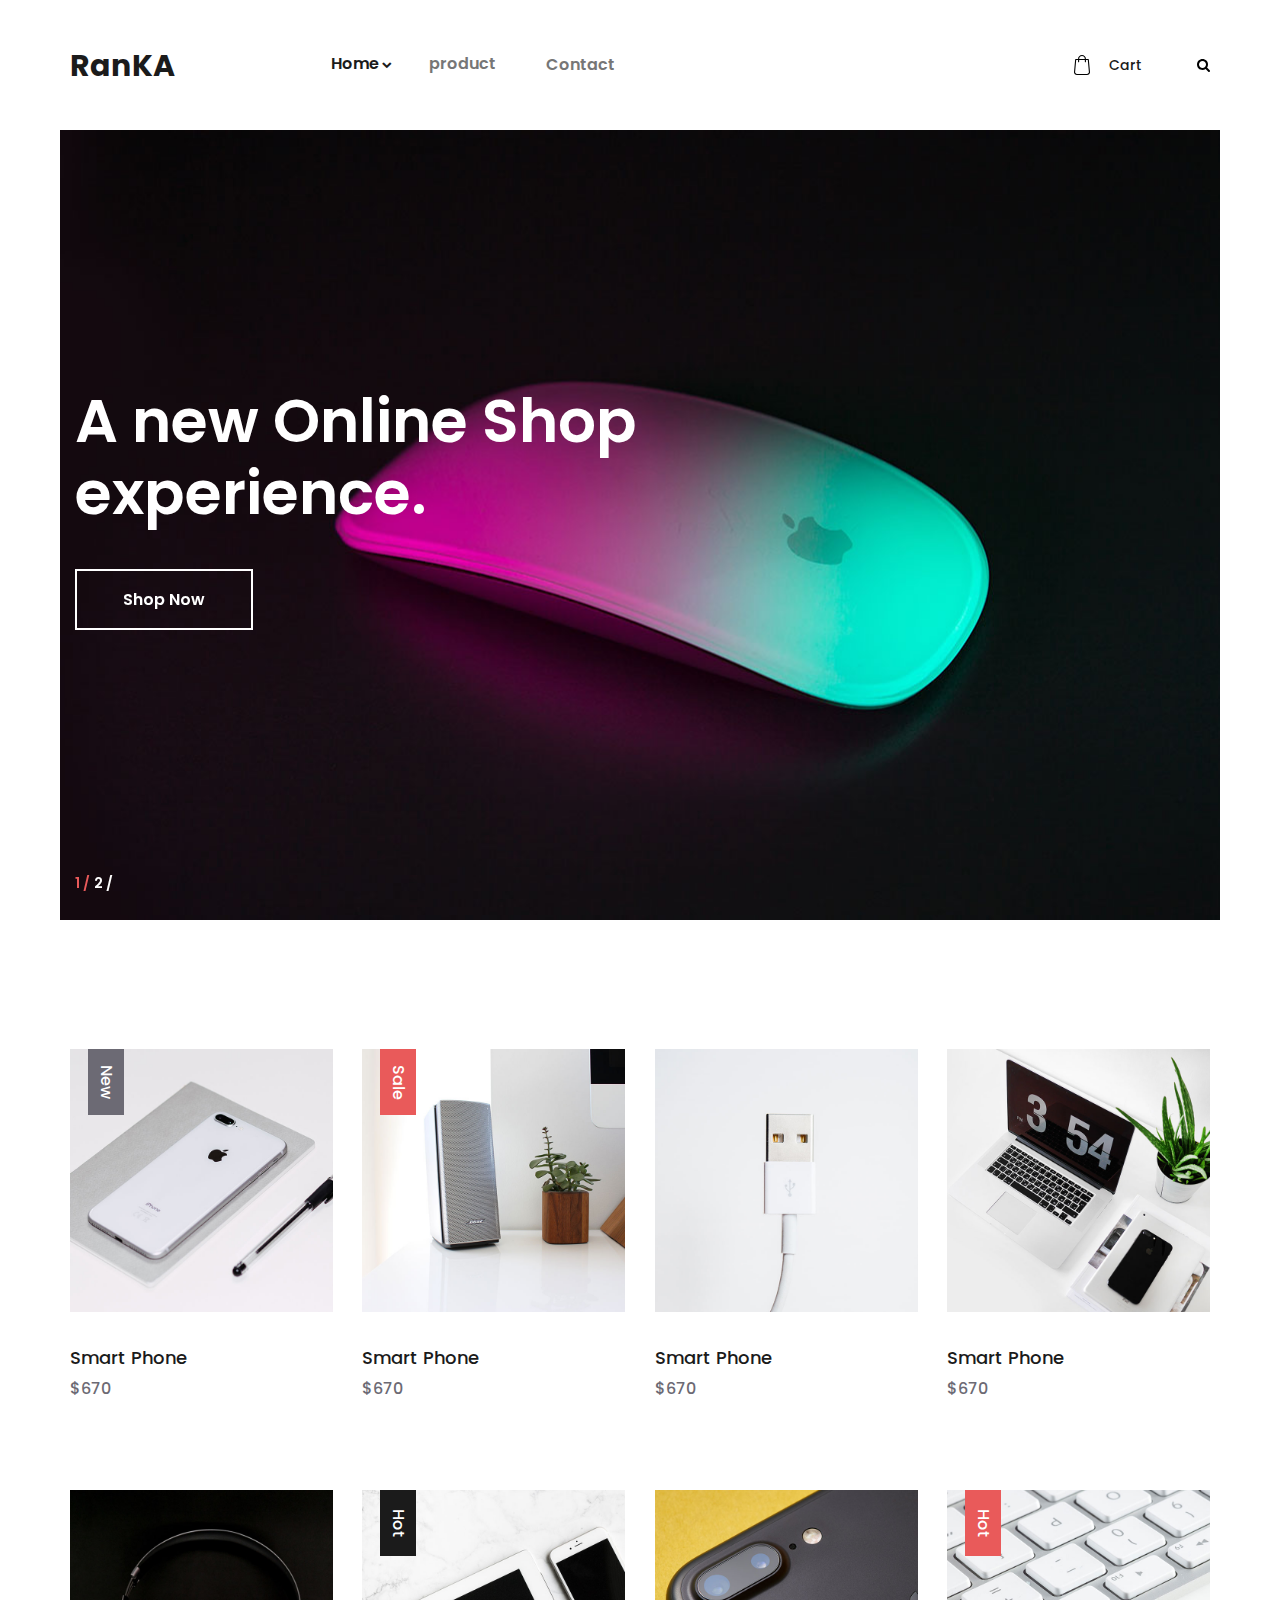
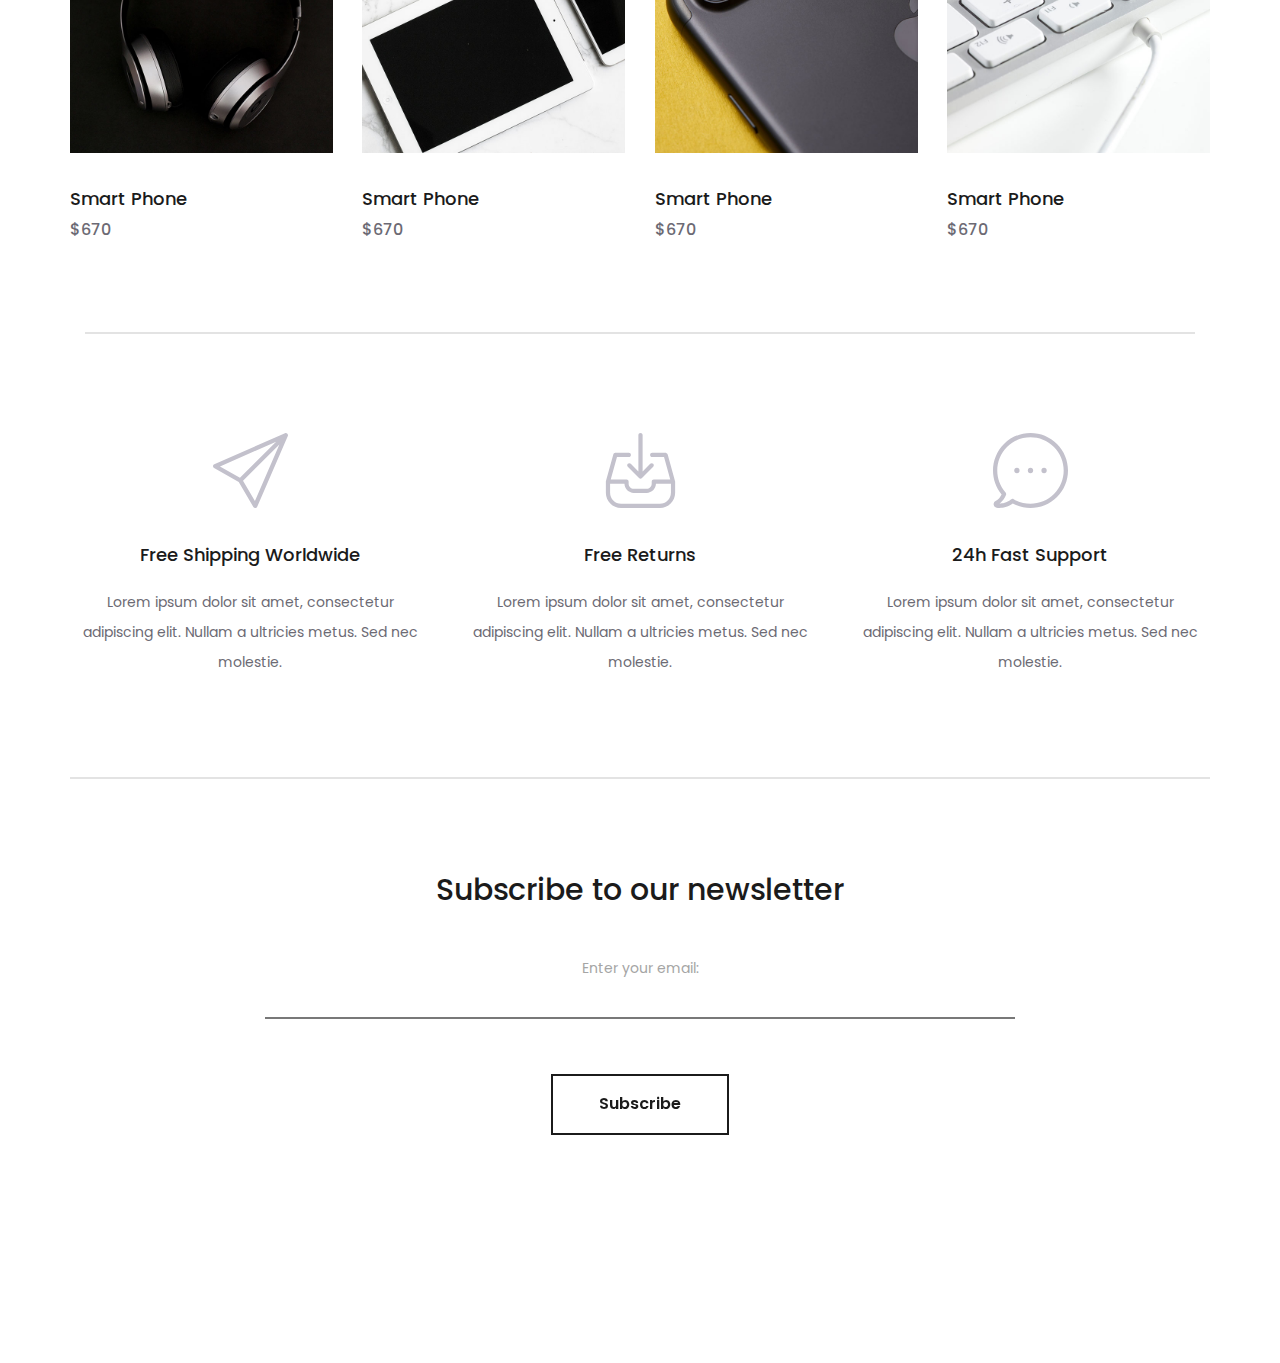
<file: index.html>
<!DOCTYPE html>
<html lang="en">
<head>
<title>Ranim ALkaial</title>
<meta charset="utf-8">
<meta http-equiv="X-UA-Compatible" content="IE=edge">
<meta name="description" content="Sublime project">
<meta name="viewport" content="width=device-width, initial-scale=1">
<link rel="stylesheet" type="text/css" href="styles/bootstrap4/bootstrap.min.css">
<link href="plugins/font-awesome-4.7.0/css/font-awesome.min.css" rel="stylesheet" type="text/css">
<link rel="stylesheet" type="text/css" href="plugins/OwlCarousel2-2.2.1/owl.carousel.css">
<link rel="stylesheet" type="text/css" href="plugins/OwlCarousel2-2.2.1/owl.theme.default.css">
<link rel="stylesheet" type="text/css" href="plugins/OwlCarousel2-2.2.1/animate.css">
<link rel="stylesheet" type="text/css" href="styles/main_styles.css">
<link rel="stylesheet" type="text/css" href="styles/responsive.css">
</head>
<body>

<div class="super_container">

	<!-- Header -->

	<header class="header">
		<div class="header_container">
			<div class="container">
				<div class="row">
					<div class="col">
						<div class="header_content d-flex flex-row align-items-center justify-content-start">
							<div class="logo"><a href="#">RanKA</a></div>
							<nav class="main_nav">
								<ul>
								<li class="hassubs active">
									<a href="index.html">Home</a>
									<ul>
										<li><a href="product.html">Product</a></li>
										<li><a href="cart.html">Cart</a></li>
										<li><a href="contact.html">Contact</a></li>
									</ul>
								</li>
								<li>
									<a href="product.html">product</a>
								</li>
									<li class="page_menu_item menu_mm"><a href="contact.html">Contact<i class="fa fa-angle-down"></i></a></li>
								</ul>
							</nav>
							<div class="header_extra ml-auto">
								<div class="shopping_cart">
									<a href="cart.html">
										<svg version="1.1" xmlns="http://www.w3.org/2000/svg" xmlns:xlink="http://www.w3.org/1999/xlink" x="0px" y="0px"
												 viewBox="0 0 489 489" style="enable-background:new 0 0 489 489;" xml:space="preserve">
											<g>
												<path d="M440.1,422.7l-28-315.3c-0.6-7-6.5-12.3-13.4-12.3h-57.6C340.3,42.5,297.3,0,244.5,0s-95.8,42.5-96.6,95.1H90.3
													c-7,0-12.8,5.3-13.4,12.3l-28,315.3c0,0.4-0.1,0.8-0.1,1.2c0,35.9,32.9,65.1,73.4,65.1h244.6c40.5,0,73.4-29.2,73.4-65.1
													C440.2,423.5,440.2,423.1,440.1,422.7z M244.5,27c37.9,0,68.8,30.4,69.6,68.1H174.9C175.7,57.4,206.6,27,244.5,27z M366.8,462
													H122.2c-25.4,0-46-16.8-46.4-37.5l26.8-302.3h45.2v41c0,7.5,6,13.5,13.5,13.5s13.5-6,13.5-13.5v-41h139.3v41
													c0,7.5,6,13.5,13.5,13.5s13.5-6,13.5-13.5v-41h45.2l26.9,302.3C412.8,445.2,392.1,462,366.8,462z"/>
											</g>
										</svg>
										<div>Cart</div>
									</a>
								</div>
								<div class="search">
									<div class="search_icon">
										<svg version="1.1" id="Capa_1" xmlns="http://www.w3.org/2000/svg" xmlns:xlink="http://www.w3.org/1999/xlink" x="0px" y="0px"
										viewBox="0 0 475.084 475.084" style="enable-background:new 0 0 475.084 475.084;"
										 xml:space="preserve">
										<g>
											<path d="M464.524,412.846l-97.929-97.925c23.6-34.068,35.406-72.047,35.406-113.917c0-27.218-5.284-53.249-15.852-78.087
												c-10.561-24.842-24.838-46.254-42.825-64.241c-17.987-17.987-39.396-32.264-64.233-42.826
												C254.246,5.285,228.217,0.003,200.999,0.003c-27.216,0-53.247,5.282-78.085,15.847C98.072,26.412,76.66,40.689,58.673,58.676
												c-17.989,17.987-32.264,39.403-42.827,64.241C5.282,147.758,0,173.786,0,201.004c0,27.216,5.282,53.238,15.846,78.083
												c10.562,24.838,24.838,46.247,42.827,64.234c17.987,17.993,39.403,32.264,64.241,42.832c24.841,10.563,50.869,15.844,78.085,15.844
												c41.879,0,79.852-11.807,113.922-35.405l97.929,97.641c6.852,7.231,15.406,10.849,25.693,10.849
												c9.897,0,18.467-3.617,25.694-10.849c7.23-7.23,10.848-15.796,10.848-25.693C475.088,428.458,471.567,419.889,464.524,412.846z
												 M291.363,291.358c-25.029,25.033-55.148,37.549-90.364,37.549c-35.21,0-65.329-12.519-90.36-37.549
												c-25.031-25.029-37.546-55.144-37.546-90.36c0-35.21,12.518-65.334,37.546-90.36c25.026-25.032,55.15-37.546,90.36-37.546
												c35.212,0,65.331,12.519,90.364,37.546c25.033,25.026,37.548,55.15,37.548,90.36C328.911,236.214,316.392,266.329,291.363,291.358z
												"/>
										</g>
									</svg>
									</div>
								</div>
								
							</div>
						</div>
					</div>
				</div>
			</div>
		</div>
		
		<!-- Search Panel -->
		<div class="search_panel trans_300">
			<div class="container">
				<div class="row">
					<div class="col">
						<div class="search_panel_content d-flex flex-row align-items-center justify-content-end">
							<form action="#">
								<input type="text" class="search_input" placeholder="Search" required="required">
							</form>
						</div>
					</div>
				</div>
			</div>
		</div>
	</header>
	<!-- Home -->
	<div class="home">
		<div class="home_slider_container">
			
			<!-- Home Slider -->
			<div class="owl-carousel owl-theme home_slider">
				
				<!-- Slider Item -->
				<div class="owl-item home_slider_item">
					<div class="home_slider_background" style="background-image:url(images/home_slider_1.jpg)"></div>
					<div class="home_slider_content_container">
						<div class="container">
							<div class="row">
								<div class="col">
									<div class="home_slider_content"  data-animation-in="fadeIn" data-animation-out="animate-out fadeOut">
										<div class="home_slider_title">A new Online Shop experience.</div>
										<div class="button button_light home_button"><a href="#">Shop Now</a></div>
									</div>
								</div>
							</div>
						</div>
					</div>
				</div>

				<!-- Slider Item -->
				<div class="owl-item home_slider_item">
					<div class="home_slider_background" style="background-image:url(images/home_slider_1.jpg)"></div>
					<div class="home_slider_content_container">
						<div class="container">
							<div class="row">
								<div class="col">
									<div class="home_slider_content"  data-animation-in="fadeIn" data-animation-out="animate-out fadeOut">
										<div class="home_slider_title">A new Online Shop experience.</div>
										<div class="home_slider_subtitle">Lorem ipsum dolor sit amet, consectetur adipiscing elit. Nullam a ultricies metus. Sed nec molestie eros. Sed viverra velit venenatis fermentum luctus.</div>
										<div class="button button_light home_button"><a href="#">Shop Now</a></div>
									</div>
								</div>
							</div>
						</div>
					</div>
				</div>
			</div>

			<!-- Home Slider Dots -->
			
			<div class="home_slider_dots_container">
				<div class="container">
					<div class="row">
						<div class="col">
							<div class="home_slider_dots">
								<ul id="home_slider_custom_dots" class="home_slider_custom_dots">
									<li class="home_slider_custom_dot active">1 /</li>
									<li class="home_slider_custom_dot">2 /</li>
								</ul>
							</div>
						</div>
					</div>
				</div>	
			</div>
		</div>
	</div>
	<!-- Products -->
	<div class="products">
		<div class="container">
			<div class="row">
				<div class="col">
					
					<div class="product_grid">

						<!-- Product -->
						<div class="product">
							<div class="product_image"><img src="images/product_1.jpg" alt=""></div>
							<div class="product_extra product_new"><a href="categories.html">New</a></div>
							<div class="product_content">
								<div class="product_title"><a href="product.html">Smart Phone</a></div>
								<div class="product_price">$670</div>
							</div>
						</div>

						<!-- Product -->
						<div class="product">
							<div class="product_image"><img src="images/product_2.jpg" alt=""></div>
							<div class="product_extra product_sale"><a href="categories.html">Sale</a></div>
							<div class="product_content">
								<div class="product_title"><a href="product.html">Smart Phone</a></div>
								<div class="product_price">$670</div>
							</div>
						</div>

						<!-- Product -->
						<div class="product">
							<div class="product_image"><img src="images/product_3.jpg" alt=""></div>
							<div class="product_content">
								<div class="product_title"><a href="product.html">Smart Phone</a></div>
								<div class="product_price">$670</div>
							</div>
						</div>

						<!-- Product -->
						<div class="product">
							<div class="product_image"><img src="images/product_4.jpg" alt=""></div>
							<div class="product_content">
								<div class="product_title"><a href="product.html">Smart Phone</a></div>
								<div class="product_price">$670</div>
							</div>
						</div>

						<!-- Product -->
						<div class="product">
							<div class="product_image"><img src="images/product_5.jpg" alt=""></div>
							<div class="product_content">
								<div class="product_title"><a href="product.html">Smart Phone</a></div>
								<div class="product_price">$670</div>
							</div>
						</div>

						<!-- Product -->
						<div class="product">
							<div class="product_image"><img src="images/product_6.jpg" alt=""></div>
							<div class="product_extra product_hot"><a href="categories.html">Hot</a></div>
							<div class="product_content">
								<div class="product_title"><a href="product.html">Smart Phone</a></div>
								<div class="product_price">$670</div>
							</div>
						</div>

						<!-- Product -->
						<div class="product">
							<div class="product_image"><img src="images/product_7.jpg" alt=""></div>
							<div class="product_content">
								<div class="product_title"><a href="product.html">Smart Phone</a></div>
								<div class="product_price">$670</div>
							</div>
						</div>

						<!-- Product -->
						<div class="product">
							<div class="product_image"><img src="images/product_8.jpg" alt=""></div>
							<div class="product_extra product_sale"><a href="categories.html">Hot</a></div>
							<div class="product_content">
								<div class="product_title"><a href="product.html">Smart Phone</a></div>
								<div class="product_price">$670</div>
							</div>
						</div>

					</div>
					<div class="col">
						<div class="newsletter_border"></div>
					</div>	
				</div>
			</div>
		</div>
	</div>
	
	<!-- Icon Boxes -->
	<div class="icon_boxes">
		<div class="container">
			<div class="row icon_box_row">
				
				<!-- Icon Box -->
				<div class="col-lg-4 icon_box_col">
					<div class="icon_box">
						<div class="icon_box_image"><img src="images/icon_1.svg" alt=""></div>
						<div class="icon_box_title">Free Shipping Worldwide</div>
						<div class="icon_box_text">
							<p>Lorem ipsum dolor sit amet, consectetur adipiscing elit. Nullam a ultricies metus. Sed nec molestie.</p>
						</div>
					</div>
				</div>

				<!-- Icon Box -->
				<div class="col-lg-4 icon_box_col">
					<div class="icon_box">
						<div class="icon_box_image"><img src="images/icon_2.svg" alt=""></div>
						<div class="icon_box_title">Free Returns</div>
						<div class="icon_box_text">
							<p>Lorem ipsum dolor sit amet, consectetur adipiscing elit. Nullam a ultricies metus. Sed nec molestie.</p>
						</div>
					</div>
				</div>

				<!-- Icon Box -->
				<div class="col-lg-4 icon_box_col">
					<div class="icon_box">
						<div class="icon_box_image"><img src="images/icon_3.svg" alt=""></div>
						<div class="icon_box_title">24h Fast Support</div>
						<div class="icon_box_text">
							<p>Lorem ipsum dolor sit amet, consectetur adipiscing elit. Nullam a ultricies metus. Sed nec molestie.</p>
						</div>
					</div>
				</div>

			</div>
		</div>
	</div>
	<!-- Newsletter -->
	<div class="newsletter">
		<div class="container">
			<div class="row">
				<div class="col">
					<div class="newsletter_border"></div>
				</div>
			</div>
			<div class="row">
				<div class="col-lg-8 offset-lg-2">
					<div class="newsletter_content text-center">
						<div class="newsletter_title">Subscribe to our newsletter</div>
						<div class="newsletter_form_container">
							<form action="#" id="newsletter_form" class="newsletter_form">
								Enter your email:
								<input type="email" class="newsletter_input" required="required">
								<button class="newsletter_button trans_200"><span>Subscribe</span></button>
							</form>
						</div>
					</div>
				</div>
			</div>
		</div>
	</div>

	<!-- Footer -->
	<div class="footer_overlay"></div>
	<footer class="footer">
		<div class="footer_background" style="background-image:url(images/footer.jpg)"></div>
		<div class="container">
			<div class="row">
				<div class="col">
					<div class="footer_content d-flex flex-lg-row flex-column align-items-center justify-content-lg-start justify-content-center">
						<div class="footer_logo"><a href="#">RanKA</a></div>
						<div class="copyright ml-auto mr-auto"><!-- Link back to Colorlib can't be removed. Template is licensed under CC BY 3.0. -->
Copyright &copy;2023  by <a href="#" target="_blank">Ranim AlKaial</a></div>
						<div class="footer_social ml-lg-auto">
							<ul>
								<li><a href="#"><i class="fa fa-whatsapp" aria-hidden="true"></i></a></li>
								<li><a href="#"><i class="fa fa-instagram" aria-hidden="true"></i></a></li>
								<li><a href="#"><i class="fa fa-facebook" aria-hidden="true"></i></a></li>
								<li><a href="#"><i class="fa fa-twitter" aria-hidden="true"></i></a></li>
							</ul>
						</div>
					</div>
				</div>
			</div>
		</div>
	</footer>


<script src="js/jquery-3.2.1.min.js"></script>
<script src="styles/bootstrap4/popper.js"></script>
<script src="styles/bootstrap4/bootstrap.min.js"></script>
<script src="plugins/greensock/TweenMax.min.js"></script>
<script src="plugins/greensock/TimelineMax.min.js"></script>
<script src="plugins/scrollmagic/ScrollMagic.min.js"></script>
<script src="plugins/greensock/animation.gsap.min.js"></script>
<script src="plugins/greensock/ScrollToPlugin.min.js"></script>
<script src="plugins/OwlCarousel2-2.2.1/owl.carousel.js"></script>
<script src="plugins/Isotope/isotope.pkgd.min.js"></script>
<script src="plugins/easing/easing.js"></script>
<script src="plugins/parallax-js-master/parallax.min.js"></script>
<script src="js/custom.js"></script>
</body>
</html>
</file>
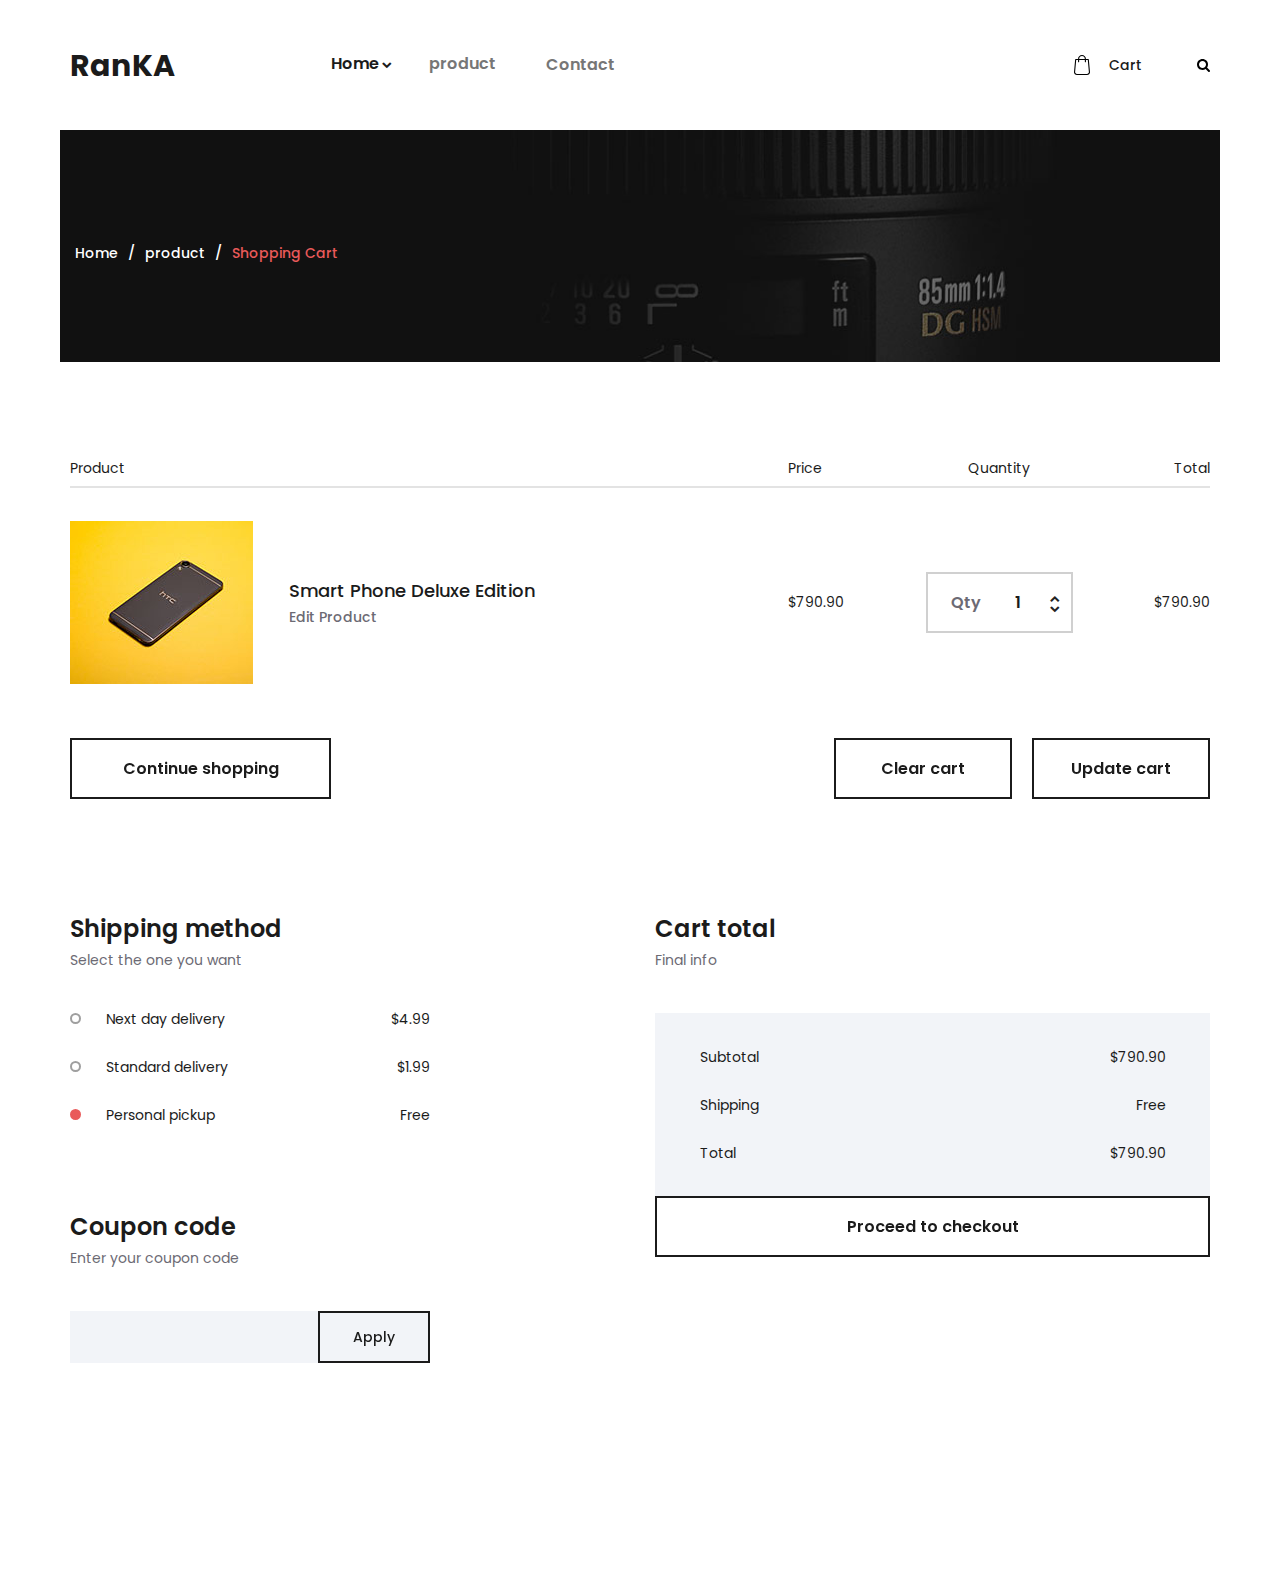
<file: cart.html>
<!DOCTYPE html>
<html lang="en">
<head>
<title>Cart</title>
<meta charset="utf-8">
<meta http-equiv="X-UA-Compatible" content="IE=edge">
<meta name="description" content="Sublime project">
<meta name="viewport" content="width=device-width, initial-scale=1">
<link rel="stylesheet" type="text/css" href="styles/bootstrap4/bootstrap.min.css">
<link href="plugins/font-awesome-4.7.0/css/font-awesome.min.css" rel="stylesheet" type="text/css">
<link rel="stylesheet" type="text/css" href="styles/cart.css">
<link rel="stylesheet" type="text/css" href="styles/cart_responsive.css">
</head>
<body>

<div class="super_container">
<!-- Header -->

<header class="header">
	<div class="header_container">
		<div class="container">
			<div class="row">
				<div class="col">
					<div class="header_content d-flex flex-row align-items-center justify-content-start">
						<div class="logo"><a href="#">RanKA</a></div>
						<nav class="main_nav">
							<ul>
								<li class="hassubs active">
									<a href="index.html">Home</a>
									<ul>
										<li><a href="product.html">Product</a></li>
										<li><a href="cart.html">Cart</a></li>
										<li><a href="contact.html">Contact</a></li>
									</ul>
								</li>
								<li>
									<a href="product.html">product</a>
								</li>
								<li class="page_menu_item menu_mm"><a href="contact.html">Contact<i class="fa fa-angle-down"></i></a></li>
							</ul>
						</nav>
						<div class="header_extra ml-auto">
							<div class="shopping_cart">
								<a href="cart.html">
									<svg version="1.1" xmlns="http://www.w3.org/2000/svg" xmlns:xlink="http://www.w3.org/1999/xlink" x="0px" y="0px"
											 viewBox="0 0 489 489" style="enable-background:new 0 0 489 489;" xml:space="preserve">
										<g>
											<path d="M440.1,422.7l-28-315.3c-0.6-7-6.5-12.3-13.4-12.3h-57.6C340.3,42.5,297.3,0,244.5,0s-95.8,42.5-96.6,95.1H90.3
												c-7,0-12.8,5.3-13.4,12.3l-28,315.3c0,0.4-0.1,0.8-0.1,1.2c0,35.9,32.9,65.1,73.4,65.1h244.6c40.5,0,73.4-29.2,73.4-65.1
												C440.2,423.5,440.2,423.1,440.1,422.7z M244.5,27c37.9,0,68.8,30.4,69.6,68.1H174.9C175.7,57.4,206.6,27,244.5,27z M366.8,462
												H122.2c-25.4,0-46-16.8-46.4-37.5l26.8-302.3h45.2v41c0,7.5,6,13.5,13.5,13.5s13.5-6,13.5-13.5v-41h139.3v41
												c0,7.5,6,13.5,13.5,13.5s13.5-6,13.5-13.5v-41h45.2l26.9,302.3C412.8,445.2,392.1,462,366.8,462z"/>
										</g>
									</svg>
									<div>Cart</div>
								</a>
							</div>
							<div class="search">
								<div class="search_icon">
									<svg version="1.1" id="Capa_1" xmlns="http://www.w3.org/2000/svg" xmlns:xlink="http://www.w3.org/1999/xlink" x="0px" y="0px"
									viewBox="0 0 475.084 475.084" style="enable-background:new 0 0 475.084 475.084;"
									 xml:space="preserve">
									<g>
										<path d="M464.524,412.846l-97.929-97.925c23.6-34.068,35.406-72.047,35.406-113.917c0-27.218-5.284-53.249-15.852-78.087
											c-10.561-24.842-24.838-46.254-42.825-64.241c-17.987-17.987-39.396-32.264-64.233-42.826
											C254.246,5.285,228.217,0.003,200.999,0.003c-27.216,0-53.247,5.282-78.085,15.847C98.072,26.412,76.66,40.689,58.673,58.676
											c-17.989,17.987-32.264,39.403-42.827,64.241C5.282,147.758,0,173.786,0,201.004c0,27.216,5.282,53.238,15.846,78.083
											c10.562,24.838,24.838,46.247,42.827,64.234c17.987,17.993,39.403,32.264,64.241,42.832c24.841,10.563,50.869,15.844,78.085,15.844
											c41.879,0,79.852-11.807,113.922-35.405l97.929,97.641c6.852,7.231,15.406,10.849,25.693,10.849
											c9.897,0,18.467-3.617,25.694-10.849c7.23-7.23,10.848-15.796,10.848-25.693C475.088,428.458,471.567,419.889,464.524,412.846z
											 M291.363,291.358c-25.029,25.033-55.148,37.549-90.364,37.549c-35.21,0-65.329-12.519-90.36-37.549
											c-25.031-25.029-37.546-55.144-37.546-90.36c0-35.21,12.518-65.334,37.546-90.36c25.026-25.032,55.15-37.546,90.36-37.546
											c35.212,0,65.331,12.519,90.364,37.546c25.033,25.026,37.548,55.15,37.548,90.36C328.911,236.214,316.392,266.329,291.363,291.358z
											"/>
									</g>
								</svg>
								</div>
							</div>
							
						</div>
					</div>
				</div>
			</div>
		</div>
	</div>
		
		<!-- Search Panel -->
		<div class="search_panel trans_300">
			<div class="container">
				<div class="row">
					<div class="col">
						<div class="search_panel_content d-flex flex-row align-items-center justify-content-end">
							<form action="#">
								<input type="text" class="search_input" placeholder="Search" required="required">
							</form>
						</div>
					</div>
				</div>
			</div>
		</div>

		<!-- Social -->
		<div class="header_social">
			<ul>
				<li><a href="#"><i class="fa fa-pinterest" aria-hidden="true"></i></a></li>
				<li><a href="#"><i class="fa fa-instagram" aria-hidden="true"></i></a></li>
				<li><a href="#"><i class="fa fa-facebook" aria-hidden="true"></i></a></li>
				<li><a href="#"><i class="fa fa-twitter" aria-hidden="true"></i></a></li>
			</ul>
		</div>
	</header>

	
	<!-- Home -->

	<div class="home">
		<div class="home_container">
			<div class="home_background" style="background-image:url(images/cart.jpg)"></div>
			<div class="home_content_container">
				<div class="container">
					<div class="row">
						<div class="col">
							<div class="home_content">
								<div class="breadcrumbs">
									<ul>
										<li><a href="index.html">Home</a></li>
										<li><a href="product.html">product</a></li>
										<li>Shopping Cart</li>
									</ul>
								</div>
							</div>
						</div>
					</div>
				</div>
			</div>
		</div>
	</div>

	<!-- Cart Info -->

	<div class="cart_info">
		<div class="container">
			<div class="row">
				<div class="col">
					<!-- Column Titles -->
					<div class="cart_info_columns clearfix">
						<div class="cart_info_col cart_info_col_product">Product</div>
						<div class="cart_info_col cart_info_col_price">Price</div>
						<div class="cart_info_col cart_info_col_quantity">Quantity</div>
						<div class="cart_info_col cart_info_col_total">Total</div>
					</div>
				</div>
			</div>
			<div class="row cart_items_row">
				<div class="col">

					<!-- Cart Item -->
					<div class="cart_item d-flex flex-lg-row flex-column align-items-lg-center align-items-start justify-content-start">
						<!-- Name -->
						<div class="cart_item_product d-flex flex-row align-items-center justify-content-start">
							<div class="cart_item_image">
								<div><img src="images/cart_1.jpg" alt=""></div>
							</div>
							<div class="cart_item_name_container">
								<div class="cart_item_name"><a href="#">Smart Phone Deluxe Edition</a></div>
								<div class="cart_item_edit"><a href="#">Edit Product</a></div>
							</div>
						</div>
						<!-- Price -->
						<div class="cart_item_price">$790.90</div>
						<!-- Quantity -->
						<div class="cart_item_quantity">
							<div class="product_quantity_container">
								<div class="product_quantity clearfix">
									<span>Qty</span>
									<input id="quantity_input" type="text" pattern="[0-9]*" value="1">
									<div class="quantity_buttons">
										<div id="quantity_inc_button" class="quantity_inc quantity_control"><i class="fa fa-chevron-up" aria-hidden="true"></i></div>
										<div id="quantity_dec_button" class="quantity_dec quantity_control"><i class="fa fa-chevron-down" aria-hidden="true"></i></div>
									</div>
								</div>
							</div>
						</div>
						<!-- Total -->
						<div class="cart_item_total">$790.90</div>
					</div>

				</div>
			</div>
			<div class="row row_cart_buttons">
				<div class="col">
					<div class="cart_buttons d-flex flex-lg-row flex-column align-items-start justify-content-start">
						<div class="button continue_shopping_button"><a href="#">Continue shopping</a></div>
						<div class="cart_buttons_right ml-lg-auto">
							<div class="button clear_cart_button"><a href="#">Clear cart</a></div>
							<div class="button update_cart_button"><a href="#">Update cart</a></div>
						</div>
					</div>
				</div>
			</div>
			<div class="row row_extra">
				<div class="col-lg-4">
					
					<!-- Delivery -->
					<div class="delivery">
						<div class="section_title">Shipping method</div>
						<div class="section_subtitle">Select the one you want</div>
						<div class="delivery_options">
							<label class="delivery_option clearfix">Next day delivery
								<input type="radio" name="radio">
								<span class="checkmark"></span>
								<span class="delivery_price">$4.99</span>
							</label>
							<label class="delivery_option clearfix">Standard delivery
								<input type="radio" name="radio">
								<span class="checkmark"></span>
								<span class="delivery_price">$1.99</span>
							</label>
							<label class="delivery_option clearfix">Personal pickup
								<input type="radio" checked="checked" name="radio">
								<span class="checkmark"></span>
								<span class="delivery_price">Free</span>
							</label>
						</div>
					</div>

					<!-- Coupon Code -->
					<div class="coupon">
						<div class="section_title">Coupon code</div>
						<div class="section_subtitle">Enter your coupon code</div>
						<div class="coupon_form_container">
							<form action="#" id="coupon_form" class="coupon_form">
								<input type="text" class="coupon_input" required="required">
								<button class="button coupon_button"><span>Apply</span></button>
							</form>
						</div>
					</div>
				</div>

				<div class="col-lg-6 offset-lg-2">
					<div class="cart_total">
						<div class="section_title">Cart total</div>
						<div class="section_subtitle">Final info</div>
						<div class="cart_total_container">
							<ul>
								<li class="d-flex flex-row align-items-center justify-content-start">
									<div class="cart_total_title">Subtotal</div>
									<div class="cart_total_value ml-auto">$790.90</div>
								</li>
								<li class="d-flex flex-row align-items-center justify-content-start">
									<div class="cart_total_title">Shipping</div>
									<div class="cart_total_value ml-auto">Free</div>
								</li>
								<li class="d-flex flex-row align-items-center justify-content-start">
									<div class="cart_total_title">Total</div>
									<div class="cart_total_value ml-auto">$790.90</div>
								</li>
							</ul>
						</div>
						<div class="button checkout_button"><a href="#">Proceed to checkout</a></div>
					</div>
				</div>
			</div>
		</div>		
	</div>

	<!-- Footer -->
	<div class="footer_overlay"></div>
	<footer class="footer">
		<div class="footer_background" style="background-image:url(images/footer.jpg)"></div>
		<div class="container">
			<div class="row">
				<div class="col">
					<div class="footer_content d-flex flex-lg-row flex-column align-items-center justify-content-lg-start justify-content-center">
						<div class="footer_logo"><a href="#">RanKA</a></div>
						<div class="copyright ml-auto mr-auto"><!-- Link back to Colorlib can't be removed. Template is licensed under CC BY 3.0. -->
Copyright &copy;2023  by <a href="#" target="_blank">Ranim AlKaial</a></div>
						<div class="footer_social ml-lg-auto">
							<ul>
								<li><a href="#"><i class="fa fa-whatsapp" aria-hidden="true"></i></a></li>
								<li><a href="#"><i class="fa fa-instagram" aria-hidden="true"></i></a></li>
								<li><a href="#"><i class="fa fa-facebook" aria-hidden="true"></i></a></li>
								<li><a href="#"><i class="fa fa-twitter" aria-hidden="true"></i></a></li>
							</ul>
						</div>
					</div>
				</div>
			</div>
		</div>
	</footer>
</div>

<script src="js/jquery-3.2.1.min.js"></script>
<script src="styles/bootstrap4/popper.js"></script>
<script src="styles/bootstrap4/bootstrap.min.js"></script>
<script src="plugins/greensock/TweenMax.min.js"></script>
<script src="plugins/greensock/TimelineMax.min.js"></script>
<script src="plugins/scrollmagic/ScrollMagic.min.js"></script>
<script src="plugins/greensock/animation.gsap.min.js"></script>
<script src="plugins/greensock/ScrollToPlugin.min.js"></script>
<script src="plugins/easing/easing.js"></script>
<script src="plugins/parallax-js-master/parallax.min.js"></script>
<script src="js/cart.js"></script>
</body>
</html>
</file>
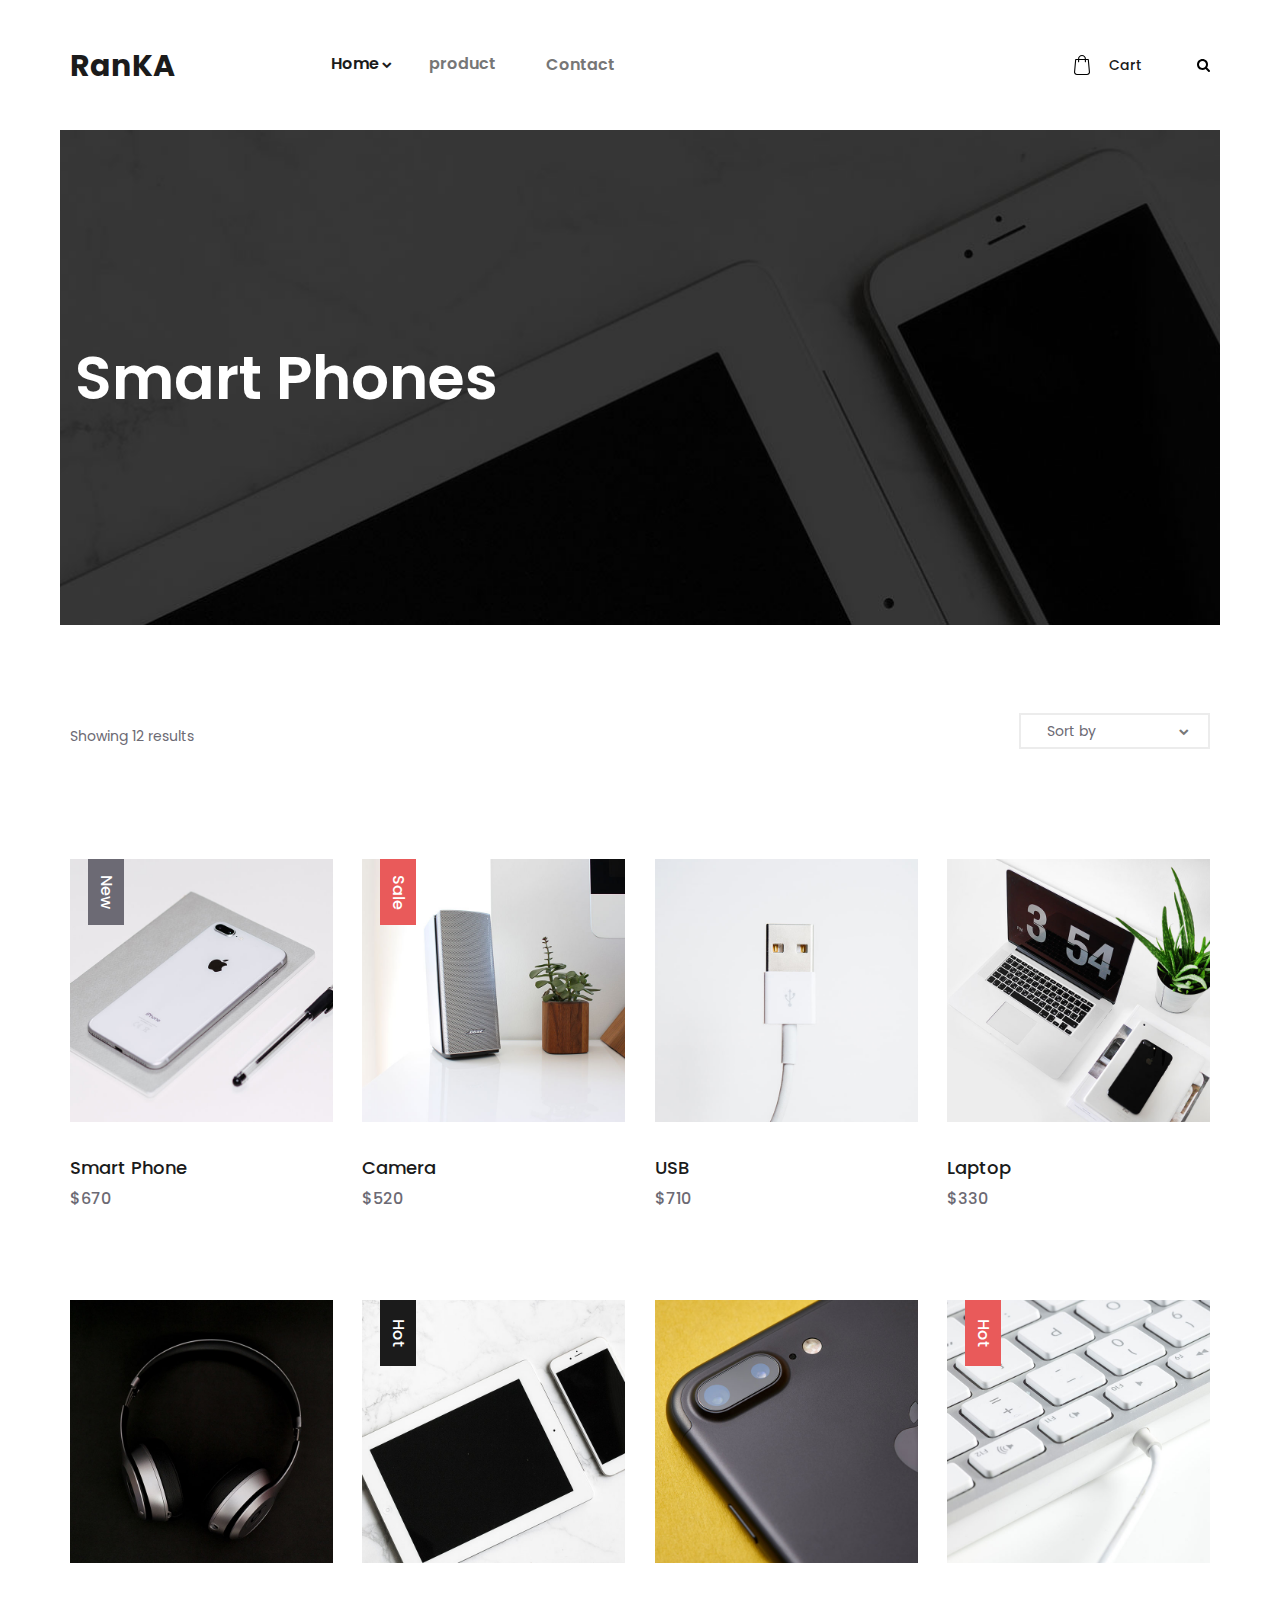
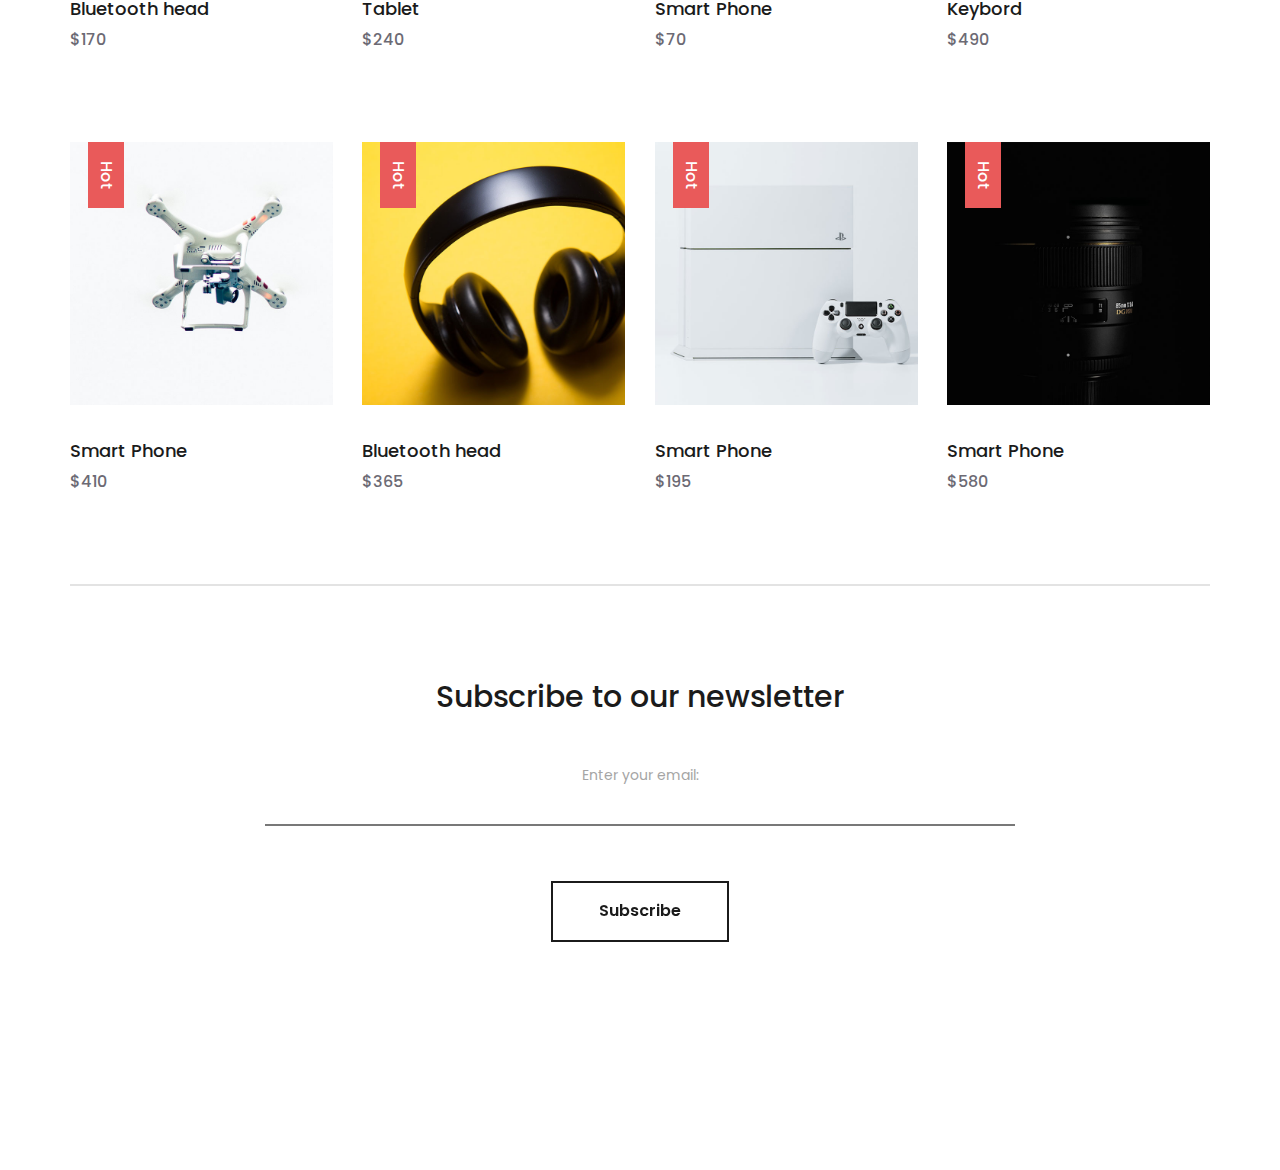
<file: product.html>
<!DOCTYPE html>
<html lang="en">
<head>
<title>Categories</title>
<meta charset="utf-8">
<meta http-equiv="X-UA-Compatible" content="IE=edge">
<meta name="description" content="Sublime project">
<meta name="viewport" content="width=device-width, initial-scale=1">
<link rel="stylesheet" type="text/css" href="styles/bootstrap4/bootstrap.min.css">
<link href="plugins/font-awesome-4.7.0/css/font-awesome.min.css" rel="stylesheet" type="text/css">
<link rel="stylesheet" type="text/css" href="plugins/OwlCarousel2-2.2.1/owl.carousel.css">
<link rel="stylesheet" type="text/css" href="plugins/OwlCarousel2-2.2.1/owl.theme.default.css">
<link rel="stylesheet" type="text/css" href="plugins/OwlCarousel2-2.2.1/animate.css">
<link rel="stylesheet" type="text/css" href="styles/categories.css">
<link rel="stylesheet" type="text/css" href="styles/categories_responsive.css">
</head>
<body>

<div class="super_container">

	<!-- Header -->

	<header class="header">
		<div class="header_container">
			<div class="container">
				<div class="row">
					<div class="col">
						<div class="header_content d-flex flex-row align-items-center justify-content-start">
							<div class="logo"><a href="#">RanKA</a></div>
							<nav class="main_nav">
								<ul>
									<li class="hassubs active">
										<a href="index.html">Home</a>
										<ul>
											<li><a href="product.html">Product</a></li>
											<li><a href="cart.html">Cart</a></li>
											<li><a href="contact.html">Contact</a></li>
										</ul>
									</li>
									<li>
										<a href="product.html">product</a>
									</li>
									<li class="page_menu_item menu_mm"><a href="contact.html">Contact<i class="fa fa-angle-down"></i></a></li>
								</ul>
							</nav>
							<div class="header_extra ml-auto">
								<div class="shopping_cart">
									<a href="cart.html">
										<svg version="1.1" xmlns="http://www.w3.org/2000/svg" xmlns:xlink="http://www.w3.org/1999/xlink" x="0px" y="0px"
												 viewBox="0 0 489 489" style="enable-background:new 0 0 489 489;" xml:space="preserve">
											<g>
												<path d="M440.1,422.7l-28-315.3c-0.6-7-6.5-12.3-13.4-12.3h-57.6C340.3,42.5,297.3,0,244.5,0s-95.8,42.5-96.6,95.1H90.3
													c-7,0-12.8,5.3-13.4,12.3l-28,315.3c0,0.4-0.1,0.8-0.1,1.2c0,35.9,32.9,65.1,73.4,65.1h244.6c40.5,0,73.4-29.2,73.4-65.1
													C440.2,423.5,440.2,423.1,440.1,422.7z M244.5,27c37.9,0,68.8,30.4,69.6,68.1H174.9C175.7,57.4,206.6,27,244.5,27z M366.8,462
													H122.2c-25.4,0-46-16.8-46.4-37.5l26.8-302.3h45.2v41c0,7.5,6,13.5,13.5,13.5s13.5-6,13.5-13.5v-41h139.3v41
													c0,7.5,6,13.5,13.5,13.5s13.5-6,13.5-13.5v-41h45.2l26.9,302.3C412.8,445.2,392.1,462,366.8,462z"/>
											</g>
										</svg>
										<div>Cart</div>
									</a>
								</div>
								<div class="search">
									<div class="search_icon">
										<svg version="1.1" id="Capa_1" xmlns="http://www.w3.org/2000/svg" xmlns:xlink="http://www.w3.org/1999/xlink" x="0px" y="0px"
										viewBox="0 0 475.084 475.084" style="enable-background:new 0 0 475.084 475.084;"
										 xml:space="preserve">
										<g>
											<path d="M464.524,412.846l-97.929-97.925c23.6-34.068,35.406-72.047,35.406-113.917c0-27.218-5.284-53.249-15.852-78.087
												c-10.561-24.842-24.838-46.254-42.825-64.241c-17.987-17.987-39.396-32.264-64.233-42.826
												C254.246,5.285,228.217,0.003,200.999,0.003c-27.216,0-53.247,5.282-78.085,15.847C98.072,26.412,76.66,40.689,58.673,58.676
												c-17.989,17.987-32.264,39.403-42.827,64.241C5.282,147.758,0,173.786,0,201.004c0,27.216,5.282,53.238,15.846,78.083
												c10.562,24.838,24.838,46.247,42.827,64.234c17.987,17.993,39.403,32.264,64.241,42.832c24.841,10.563,50.869,15.844,78.085,15.844
												c41.879,0,79.852-11.807,113.922-35.405l97.929,97.641c6.852,7.231,15.406,10.849,25.693,10.849
												c9.897,0,18.467-3.617,25.694-10.849c7.23-7.23,10.848-15.796,10.848-25.693C475.088,428.458,471.567,419.889,464.524,412.846z
												 M291.363,291.358c-25.029,25.033-55.148,37.549-90.364,37.549c-35.21,0-65.329-12.519-90.36-37.549
												c-25.031-25.029-37.546-55.144-37.546-90.36c0-35.21,12.518-65.334,37.546-90.36c25.026-25.032,55.15-37.546,90.36-37.546
												c35.212,0,65.331,12.519,90.364,37.546c25.033,25.026,37.548,55.15,37.548,90.36C328.911,236.214,316.392,266.329,291.363,291.358z
												"/>
										</g>
									</svg>
									</div>
								</div>
								
							</div>
						</div>
					</div>
				</div>
			</div>
		</div>
		
		
		<!-- Search Panel -->
		<div class="search_panel trans_300">
			<div class="container">
				<div class="row">
					<div class="col">
						<div class="search_panel_content d-flex flex-row align-items-center justify-content-end">
							<form action="#">
								<input type="text" class="search_input" placeholder="Search" required="required">
							</form>
						</div>
					</div>
				</div>
			</div>
		</div>
	</header>

	<!-- Menu -->

	<div class="menu menu_mm trans_300">
		<div class="menu_container menu_mm">
			<div class="page_menu_content">
							
				<div class="page_menu_search menu_mm">
					<form action="#">
						<input type="search" required="required" class="page_menu_search_input menu_mm" placeholder="Search for products...">
					</form>
				</div>
				<ul class="page_menu_nav menu_mm">
					<li class="page_menu_item has-children menu_mm">
						<a href="index.html">Home<i class="fa fa-angle-down"></i></a>
						<ul class="page_menu_selection menu_mm">
							<li class="page_menu_item menu_mm"><a href="categories.html">Categories<i class="fa fa-angle-down"></i></a></li>
							<li class="page_menu_item menu_mm"><a href="product.html">Product<i class="fa fa-angle-down"></i></a></li>
							<li class="page_menu_item menu_mm"><a href="cart.html">Cart<i class="fa fa-angle-down"></i></a></li>
							<li class="page_menu_item menu_mm"><a href="checkout.html">Checkout<i class="fa fa-angle-down"></i></a></li>
							<li class="page_menu_item menu_mm"><a href="contact.html">Contact<i class="fa fa-angle-down"></i></a></li>
						</ul>
					</li>
					<li class="page_menu_item has-children menu_mm">
						<a href="categories.html">Categories<i class="fa fa-angle-down"></i></a>
						<ul class="page_menu_selection menu_mm">
							<li class="page_menu_item menu_mm"><a href="categories.html">Category<i class="fa fa-angle-down"></i></a></li>
							<li class="page_menu_item menu_mm"><a href="categories.html">Category<i class="fa fa-angle-down"></i></a></li>
							<li class="page_menu_item menu_mm"><a href="categories.html">Category<i class="fa fa-angle-down"></i></a></li>
							<li class="page_menu_item menu_mm"><a href="categories.html">Category<i class="fa fa-angle-down"></i></a></li>
						</ul>
					</li>
					<li class="page_menu_item menu_mm"><a href="index.html">Accessories<i class="fa fa-angle-down"></i></a></li>
					<li class="page_menu_item menu_mm"><a href="#">Offers<i class="fa fa-angle-down"></i></a></li>
					<li class="page_menu_item menu_mm"><a href="contact.html">Contact<i class="fa fa-angle-down"></i></a></li>
				</ul>
			</div>
		</div>

		<div class="menu_close"><i class="fa fa-times" aria-hidden="true"></i></div>

		<div class="menu_social">
			<ul>
				<li><a href="#"><i class="fa fa-pinterest" aria-hidden="true"></i></a></li>
				<li><a href="#"><i class="fa fa-instagram" aria-hidden="true"></i></a></li>
				<li><a href="#"><i class="fa fa-facebook" aria-hidden="true"></i></a></li>
				<li><a href="#"><i class="fa fa-twitter" aria-hidden="true"></i></a></li>
			</ul>
		</div>
	</div>
	
	<!-- Home -->

	<div class="home">
		<div class="home_container">
			<div class="home_background" style="background-image:url(images/categories.jpg)"></div>
			<div class="home_content_container">
				<div class="container">
					<div class="row">
						<div class="col">
							<div class="home_content">
								<div class="home_title">Smart Phones</div>
								
							</div>
						</div>
					</div>
				</div>
			</div>
		</div>
	</div>

	<!-- Products -->

	<div class="products">
		<div class="container">
			<div class="row">
				<div class="col">
					
					<!-- Product Sorting -->
					<div class="sorting_bar d-flex flex-md-row flex-column align-items-md-center justify-content-md-start">
						<div class="results">Showing <span>12</span> results</div>
						<div class="sorting_container ml-md-auto">
							<div class="sorting">
								<ul class="item_sorting">
									<li>
										<span class="sorting_text">Sort by</span>
										<i class="fa fa-chevron-down" aria-hidden="true"></i>
										<ul>
											<li class="product_sorting_btn" data-isotope-option='{ "sortBy": "original-order" }'><span>Default</span></li>
											<li class="product_sorting_btn" data-isotope-option='{ "sortBy": "price" }'><span>Price</span></li>
											<li class="product_sorting_btn" data-isotope-option='{ "sortBy": "stars" }'><span>Name</span></li>
										</ul>
									</li>
								</ul>
							</div>
						</div>
					</div>
				</div>
			</div>
			<div class="row">
				<div class="col">
					
					<div class="product_grid">

						<!-- Product -->
						<div class="product">
							<div class="product_image"><img src="images/product_1.jpg" alt=""></div>
							<div class="product_extra product_new"><a href="categories.html">New</a></div>
							<div class="product_content">
								<div class="product_title"><a href="product.html">Smart Phone</a></div>
								<div class="product_price">$670</div>
							</div>
						</div>

						<!-- Product -->
						<div class="product">
							<div class="product_image"><img src="images/product_2.jpg" alt=""></div>
							<div class="product_extra product_sale"><a href="categories.html">Sale</a></div>
							<div class="product_content">
								<div class="product_title"><a href="product.html">Camera</a></div>
								<div class="product_price">$520</div>
							</div>
						</div>

						<!-- Product -->
						<div class="product">
							<div class="product_image"><img src="images/product_3.jpg" alt=""></div>
							<div class="product_content">
								<div class="product_title"><a href="product.html">USB</a></div>
								<div class="product_price">$710</div>
							</div>
						</div>

						<!-- Product -->
						<div class="product">
							<div class="product_image"><img src="images/product_4.jpg" alt=""></div>
							<div class="product_content">
								<div class="product_title"><a href="product.html">Laptop</a></div>
								<div class="product_price">$330</div>
							</div>
						</div>

						<!-- Product -->
						<div class="product">
							<div class="product_image"><img src="images/product_5.jpg" alt=""></div>
							<div class="product_content">
								<div class="product_title"><a href="product.html">Bluetooth head</a></div>
								<div class="product_price">$170</div>
							</div>
						</div>

						<!-- Product -->
						<div class="product">
							<div class="product_image"><img src="images/product_6.jpg" alt=""></div>
							<div class="product_extra product_hot"><a href="categories.html">Hot</a></div>
							<div class="product_content">
								<div class="product_title"><a href="product.html">Tablet</a></div>
								<div class="product_price">$240</div>
							</div>
						</div>

						<!-- Product -->
						<div class="product">
							<div class="product_image"><img src="images/product_7.jpg" alt=""></div>
							<div class="product_content">
								<div class="product_title"><a href="product.html">Smart Phone</a></div>
								<div class="product_price">$70</div>
							</div>
						</div>

						<!-- Product -->
						<div class="product">
							<div class="product_image"><img src="images/product_8.jpg" alt=""></div>
							<div class="product_extra product_sale"><a href="categories.html">Hot</a></div>
							<div class="product_content">
								<div class="product_title"><a href="product.html">Keybord</a></div>
								<div class="product_price">$490</div>
							</div>
						</div>

						<!-- Product -->
						<div class="product">
							<div class="product_image"><img src="images/product_9.jpg" alt=""></div>
							<div class="product_extra product_sale"><a href="categories.html">Hot</a></div>
							<div class="product_content">
								<div class="product_title"><a href="product.html">Smart Phone</a></div>
								<div class="product_price">$410</div>
							</div>
						</div>

						<!-- Product -->
						<div class="product">
							<div class="product_image"><img src="images/product_10.jpg" alt=""></div>
							<div class="product_extra product_sale"><a href="categories.html">Hot</a></div>
							<div class="product_content">
								<div class="product_title"><a href="product.html">Bluetooth head</a></div>
								<div class="product_price">$365</div>
							</div>
						</div>

						<!-- Product -->
						<div class="product">
							<div class="product_image"><img src="images/product_11.jpg" alt=""></div>
							<div class="product_extra product_sale"><a href="categories.html">Hot</a></div>
							<div class="product_content">
								<div class="product_title"><a href="product.html">Smart Phone</a></div>
								<div class="product_price">$195</div>
							</div>
						</div>

						<!-- Product -->
						<div class="product">
							<div class="product_image"><img src="images/product_12.jpg" alt=""></div>
							<div class="product_extra product_sale"><a href="categories.html">Hot</a></div>
							<div class="product_content">
								<div class="product_title"><a href="product.html">Smart Phone</a></div>
								<div class="product_price">$580</div>
							</div>
						</div>
					</div>
				</div>
			</div>
		</div>
	</div>

	<!-- Newsletter -->
	<div class="newsletter">
		<div class="container">
			<div class="row">
				<div class="col">
					<div class="newsletter_border"></div>
				</div>
			</div>
			<div class="row">
				<div class="col-lg-8 offset-lg-2">
					<div class="newsletter_content text-center">
						<div class="newsletter_title">Subscribe to our newsletter</div>
						<div class="newsletter_form_container">
							<form action="#" id="newsletter_form" class="newsletter_form">
								Enter your email:
								<input type="email" class="newsletter_input" required="required">
								<button class="newsletter_button trans_200"><span>Subscribe</span></button>
							</form>
						</div>
					</div>
				</div>
			</div>
		</div>
	</div>

	<!-- Footer -->
	<div class="footer_overlay"></div>
	<footer class="footer">
		<div class="footer_background" style="background-image:url(images/footer.jpg)"></div>
		<div class="container">
			<div class="row">
				<div class="col">
					<div class="footer_content d-flex flex-lg-row flex-column align-items-center justify-content-lg-start justify-content-center">
						<div class="footer_logo"><a href="#">RanKA</a></div>
						<div class="copyright ml-auto mr-auto"><!-- Link back to Colorlib can't be removed. Template is licensed under CC BY 3.0. -->
Copyright &copy;2023  by <a href="#" target="_blank">Ranim AlKaial</a></div>
						<div class="footer_social ml-lg-auto">
							<ul>
								<li><a href="#"><i class="fa fa-whatsapp" aria-hidden="true"></i></a></li>
								<li><a href="#"><i class="fa fa-instagram" aria-hidden="true"></i></a></li>
								<li><a href="#"><i class="fa fa-facebook" aria-hidden="true"></i></a></li>
								<li><a href="#"><i class="fa fa-twitter" aria-hidden="true"></i></a></li>
							</ul>
						</div>
					</div>
				</div>
			</div>
		</div>
	</footer>

<script src="js/jquery-3.2.1.min.js"></script>
<script src="styles/bootstrap4/popper.js"></script>
<script src="styles/bootstrap4/bootstrap.min.js"></script>
<script src="plugins/greensock/TweenMax.min.js"></script>
<script src="plugins/greensock/TimelineMax.min.js"></script>
<script src="plugins/scrollmagic/ScrollMagic.min.js"></script>
<script src="plugins/greensock/animation.gsap.min.js"></script>
<script src="plugins/greensock/ScrollToPlugin.min.js"></script>
<script src="plugins/OwlCarousel2-2.2.1/owl.carousel.js"></script>
<script src="plugins/Isotope/isotope.pkgd.min.js"></script>
<script src="plugins/easing/easing.js"></script>
<script src="plugins/parallax-js-master/parallax.min.js"></script>
<script src="js/categories.js"></script>
</body>
</html>
</file>
<file: styles/main_styles.css>
@charset "utf-8";
/* CSS Document */

/******************************

[Table of Contents]

1. Fonts
2. Body and some general stuff
3. Header
4. Menu
5. Home
6. Ads
7. Products
8. Ad Extra Large
9. Icon Boxes
10. Newsletter
11. Footer


******************************/

/***********
1. Fonts
***********/

@import url('https://fonts.googleapis.com/css?family=Poppins:300,400,500,600,700,800,900');

/*********************************
2. Body and some general stuff
*********************************/

*
{
	margin: 0;
	padding: 0;
	-webkit-font-smoothing: antialiased;
	-webkit-text-shadow: rgba(0,0,0,.01) 0 0 1px;
	text-shadow: rgba(0,0,0,.01) 0 0 1px;
}
body
{
	font-family: 'Poppins', sans-serif;
	font-size: 14px;
	font-weight: 400;
	background: #FFFFFF;
	color: #a5a5a5;
}
div
{
	display: block;
	position: relative;
	-webkit-box-sizing: border-box;
    -moz-box-sizing: border-box;
    box-sizing: border-box;
}
ul
{
	list-style: none;
	margin-bottom: 0px;
}
p
{
	font-family: 'Poppins', sans-serif;
	font-size: 14px;
	line-height: 2.14;
	font-weight: 400;
	color: #6c6a74;
	-webkit-font-smoothing: antialiased;
	-webkit-text-shadow: rgba(0,0,0,.01) 0 0 1px;
	text-shadow: rgba(0,0,0,.01) 0 0 1px;
}
p a
{
	display: inline;
	position: relative;
	color: inherit;
	border-bottom: solid 1px #ffa07f;
	-webkit-transition: all 200ms ease;
	-moz-transition: all 200ms ease;
	-ms-transition: all 200ms ease;
	-o-transition: all 200ms ease;
	transition: all 200ms ease;
}
p:last-of-type
{
	margin-bottom: 0;
}
a, a:hover, a:visited, a:active, a:link
{
	text-decoration: none;
	-webkit-font-smoothing: antialiased;
	-webkit-text-shadow: rgba(0,0,0,.01) 0 0 1px;
	text-shadow: rgba(0,0,0,.01) 0 0 1px;
}
p a:active
{
	position: relative;
	color: #FF6347;
}
p a:hover
{
	color: #FFFFFF;
	background: #ffa07f;
}
p a:hover::after
{
	opacity: 0.2;
}
::selection
{
	
}
p::selection
{
	
}
h1{font-size: 48px;}
h2{font-size: 36px;}
h3{font-size: 24px;}
h4{font-size: 18px;}
h5{font-size: 14px;}
h1, h2, h3, h4, h5, h6
{
	font-family: 'Open Sans', sans-serif;
	-webkit-font-smoothing: antialiased;
	-webkit-text-shadow: rgba(0,0,0,.01) 0 0 1px;
	text-shadow: rgba(0,0,0,.01) 0 0 1px;
}
h1::selection, 
h2::selection, 
h3::selection, 
h4::selection, 
h5::selection, 
h6::selection
{
	
}
.form-control
{
	color: #db5246;
}
section
{
	display: block;
	position: relative;
	box-sizing: border-box;
}
.clear
{
	clear: both;
}
.clearfix::before, .clearfix::after
{
	content: "";
	display: table;
}
.clearfix::after
{
	clear: both;
}
.clearfix
{
	zoom: 1;
}
.float_left
{
	float: left;
}
.float_right
{
	float: right;
}
.trans_200
{
	-webkit-transition: all 200ms ease;
	-moz-transition: all 200ms ease;
	-ms-transition: all 200ms ease;
	-o-transition: all 200ms ease;
	transition: all 200ms ease;
}
.trans_300
{
	-webkit-transition: all 300ms ease;
	-moz-transition: all 300ms ease;
	-ms-transition: all 300ms ease;
	-o-transition: all 300ms ease;
	transition: all 300ms ease;
}
.trans_400
{
	-webkit-transition: all 400ms ease;
	-moz-transition: all 400ms ease;
	-ms-transition: all 400ms ease;
	-o-transition: all 400ms ease;
	transition: all 400ms ease;
}
.trans_500
{
	-webkit-transition: all 500ms ease;
	-moz-transition: all 500ms ease;
	-ms-transition: all 500ms ease;
	-o-transition: all 500ms ease;
	transition: all 500ms ease;
}
.fill_height
{
	height: 100%;
}
.super_container
{
	width: 100%;
	overflow: hidden;
}
.prlx_parent
{
	overflow: hidden;
}
.prlx
{
	height: 130% !important;
}
.parallax-window
{
    min-height: 400px;
    background: transparent;
}
.nopadding
{
	padding: 0px !important;
}
.button
{
	width: 178px;
	height: 61px;
	background: none;
	text-align: center;
	border: solid 2px #1b1b1b;
	overflow: hidden;
	cursor: pointer;
}
.button a
{
	display: block;
	position: relative;
	font-size: 16px;
	font-weight: 600;
	line-height: 57px;
	color: #1b1b1b;
	background: none;
	z-index: 1;
	-webkit-transition: all 200ms ease;
	-moz-transition: all 200ms ease;
	-ms-transition: all 200ms ease;
	-o-transition: all 200ms ease;
	transition: all 200ms ease;
}
.button::after
{
	content: '';
    position: absolute;
    top: 0;
    left: 0;
    width: 150%;
    height: 100%;
    background: #FFFFFF;
    z-index: 0;
    opacity: 0;
    -webkit-transform: rotate3d(0, 0, 1, -45deg) translate3d(0, -3em, 0);
    transform: rotate3d(0, 0, 1, -45deg) translate3d(0, -3em, 0);
    -webkit-transform-origin: 0% 100%;
    transform-origin: 0% 100%;
    -webkit-transition: -webkit-transform 0.3s, opacity 0.3s, background-color 0.3s;
    transition: transform 0.3s, opacity 0.3s, background-color 0.3s;
}
.button:hover::after
{
	opacity: 1;
    -webkit-transform: rotate3d(0, 0, 1, 0deg);
    transform: rotate3d(0, 0, 1, 0deg);
    -webkit-transition-timing-function: cubic-bezier(0.2, 1, 0.3, 1);
    transition-timing-function: cubic-bezier(0.2, 1, 0.3, 1);
}
.button_light
{
	border: solid 2px #FFFFFF;
}
.button_light a
{
	color: #FFFFFF;
}
.button:hover a
{
	color: #FFFFFF;
}
.button_light:hover a
{
	color: #1b1b1b;
}

/*********************************
3. Header
*********************************/

.header
{
	display: block;
	position: fixed;
	top: 0;
	left: 0;
	width: 100%;
	z-index: 100;
}
.header_container
{
	width: 100%;
	z-index: 1;
	background: #FFFFFF;
}
.header_content
{
	width: 100%;
	height: 130px;
	-webkit-transition: all 200ms ease;
	-moz-transition: all 200ms ease;
	-ms-transition: all 200ms ease;
	-o-transition: all 200ms ease;
	transition: all 200ms ease;
}
.header.scrolled .header_content
{
	height: 70px;
}
.logo a
{
	font-size: 30px;
	font-weight: 700;
	color: #1b1b1b;
	-webkit-transition: all 200ms ease;
	-moz-transition: all 200ms ease;
	-ms-transition: all 200ms ease;
	-o-transition: all 200ms ease;
	transition: all 200ms ease;
}
.header.scrolled .logo a
{
	font-size: 24px;
}
.main_nav
{
	margin-left: 156px;
}
.main_nav > ul > li
{
	display: inline-block;
	position: relative;
}
.main_nav > ul > li:not(:last-child)
{
	margin-right: 46px;
}
.main_nav > ul > li > a
{
	font-size: 16px;
	font-weight: 600;
	color: #767676;
	-webkit-transition: all 200ms ease;
	-moz-transition: all 200ms ease;
	-ms-transition: all 200ms ease;
	-o-transition: all 200ms ease;
	transition: all 200ms ease;
}
.main_nav > ul > li > a:hover,
.main_nav > ul > li.active > a
{
	color: #1b1b1b;
}
.main_nav ul li.hassubs::after
{
	position: absolute;
	top: 50%;
	-webkit-transform: translateY(-50%);
	-moz-transform: translateY(-50%);
	-ms-transform: translateY(-50%);
	-o-transform: translateY(-50%);
	transform: translateY(-50%);
	left: calc(100% + 3px);
	font-family: 'FontAwesome';
	font-size: 10px;
	content: '\f078';
	color: #767676;
}
.main_nav ul li:hover::after,
.main_nav ul li.active::after
{
	color: #1b1b1b;
}
.hassubs ul
{
	position: absolute;
	right: -15px;
	top: calc(100% + 20px);
	text-align: right;
	background: #FFFFFF;
	padding-right: 25px;
	padding-left: 35px;
	padding-top: 25px;
	padding-bottom: 25px;
	visibility: hidden;
	opacity: 0;
	-webkit-transition: all 200ms ease;
	-moz-transition: all 200ms ease;
	-ms-transition: all 200ms ease;
	-o-transition: all 200ms ease;
	transition: all 200ms ease;
}
.hassubs:hover ul
{
	visibility: visible;
	opacity: 1;
	top: calc(100% + 0px);
}
.hassubs ul li:not(:last-child)
{
	margin-bottom: 11px;
}
.hassubs ul li a
{
	font-size: 14px;
	font-weight: 600;
	color: #767676;
	-webkit-transition: all 200ms ease;
	-moz-transition: all 200ms ease;
	-ms-transition: all 200ms ease;
	-o-transition: all 200ms ease;
	transition: all 200ms ease;
}
.hassubs ul li a:hover
{
	color: #1b1b1b;
}
.header_extra
{

}
.shopping_cart
{
	display: inline-block;
}
.shopping_cart a svg
{
	display: inline-block;
	width: 20px;
	height: 20px;
	vertical-align: middle;
	-webkit-transition: all 200ms ease;
	-moz-transition: all 200ms ease;
	-ms-transition: all 200ms ease;
	-o-transition: all 200ms ease;
	transition: all 200ms ease;
}
.shopping_cart a:hover svg,
.shopping_cart a:hover div
{
	fill: #e95a5a;
	color: #e95a5a;
}
.shopping_cart a div
{
	display: inline-block;
	vertical-align: middle;
	font-size: 14px;
	font-weight: 500;
	color: #1b1b1b;
	margin-left: 13px;
	-webkit-transition: all 200ms ease;
	-moz-transition: all 200ms ease;
	-ms-transition: all 200ms ease;
	-o-transition: all 200ms ease;
	transition: all 200ms ease;
}
.shopping_cart a div span
{
	margin-left: 4px;
}
.search
{
	display: inline-block;
	margin-left: 51px;
	cursor: pointer;
	vertical-align: sub;
	-webkit-transform: translateY(-1px);
	-moz-transform: translateY(-1px);
	-ms-transform: translateY(-1px);
	-o-transform: translateY(-1px);
	transform: translateY(-1px);
}
.search_icon
{
	width: 13px;
	height: 13px;
}
.search_icon svg
{
	-webkit-transition: all 200ms ease;
	-moz-transition: all 200ms ease;
	-ms-transition: all 200ms ease;
	-o-transition: all 200ms ease;
	transition: all 200ms ease;
}
.search_icon:hover svg
{
	fill: #e95a5a;
}
.hamburger
{
	display: none;
	margin-left: 30px;
	cursor: pointer;
	margin-right: 4px;
	-webkit-transform: translateY(2px);
	-moz-transform: translateY(2px);
	-ms-transform: translateY(2px);
	-o-transform: translateY(2px);
	transform: translateY(2px);
}
.hamburger i
{
	font-size: 18px;
	color: #1b1b1b;
}
.search_panel
{
	position: absolute;
	left: 0;
	bottom: 0;
	width: 100%;
	background: #e4e4e4;
	z-index: -1;
}
.search_panel.active
{
	bottom: -80px;
}
.search_panel_content
{
	height: 80px;
}
.search_input
{
	width: 300px;
	height: 40px;
	border: none;
	outline: none;
	border-radius: 3px;
	padding-left: 20px;
}
.search_input::-webkit-input-placeholder
{
	font-size: 14px !important;
	font-weight: 400 !important;
	font-style: italic;
	color: #767676 !important;
}
.search_input:-moz-placeholder
{
	font-size: 14px !important;
	font-weight: 400 !important;
	font-style: italic;
	color: #767676 !important;
}
.search_input::-moz-placeholder
{
	font-size: 14px !important;
	font-weight: 400 !important;
	font-style: italic;
	color: #767676 !important;
} 
.search_input:-ms-input-placeholder
{ 
	font-size: 14px !important;
	font-weight: 400 !important;
	font-style: italic;
	color: #767676 !important;
}
.search_input::input-placeholder
{
	font-size: 14px !important;
	font-weight: 400 !important;
	font-style: italic;
	color: #767676 !important;
}
.header_social
{
	position: absolute;
	top: 50%;
	-webkit-transform: translateY(-50%);
	-moz-transform: translateY(-50%);
	-ms-transform: translateY(-50%);
	-o-transform: translateY(-50%);
	transform: translateY(-50%);
	right: 60px;
	z-index: 1;
	margin-right: -5px;
}
.header_social ul li
{
	display: inline-block;
}
.header_social ul li:not(:last-child)
{
	margin-right: 18px;
}
.header_social ul li a i
{
	font-size: 16px;
	color: #b5b5b5;
	padding: 5px;
	-webkit-transition: all 200ms ease;
	-moz-transition: all 200ms ease;
	-ms-transition: all 200ms ease;
	-o-transition: all 200ms ease;
	transition: all 200ms ease;
}
.header_social ul li a i:hover
{
	color: #1b1b1b;
}

/*********************************
4. Menu
*********************************/

.menu
{
	position: fixed;
	top: 0;
	right: -400px;
	width: 400px;
	height: 100vh;
	background: #e4e4e4;
	z-index: 101;
}
.menu.active
{
	right: 0;
}
.menu_container
{
	width: 100%;
	height: 0px;
	padding-top: 130px;
}
.menu.active .menu_container
{
	height: 500px;
}
.page_menu_content
{
	padding-left: 30px;
	padding-right: 30px;
	overflow: hidden;
	text-align: right;
}
.page_menu_search
{
	display: none;
	width: 100%;
	margin-top: 30px;
	margin-bottom: 30px;
}
.page_menu_nav
{

}
.page_menu_search_input
{
	width: 100%;
	height: 40px;
	background: #FFFFFF;
	border: none;
	outline: none;
	padding-left: 25px;
}
.page_menu_item
{
	display: block;
	position: relative;
	vertical-align: middle;
}
.page_menu_nav > li
{
	border-bottom: solid 1px rgba(0,0,0,0.2);
}
.page_menu_item > a
{
	display: block;
	color: #1b1b1b;
	font-weight: 700;
	line-height: 50px;
	height: 50px;
	font-size: 16px;
	-webkit-transition: all 200ms ease;
	-moz-transition: all 200ms ease;
	-ms-transition: all 200ms ease;
	-o-transition: all 200ms ease;
	transition: all 200ms ease;
}
.page_menu_item > a:hover
{
	color: #c3c1cc;
}
.page_menu_item a i
{
	display: none;
	margin-left: 8px;
}
.page_menu_item.has-children > a > i
{
	display: inline-block;
}
.page_menu_selection
{
	margin: 0;
	width: 100%;
	height: 0px;
	overflow: hidden;
	z-index: 1;
}
.page_menu_selection li
{
	padding-right: 15px;
	line-height: 40px;
}
.page_menu_selection li:last-child
{
	padding-bottom: 20px;
}
.page_menu_selection li a
{
	display: block;
	color: #1b1b1b;
	border-bottom: solid 1px rgba(0,0,0,0.2);
	font-size: 14px;
	-webkit-transition: opacity 0.3s ease;
	-moz-transition: opacity 0.3s ease;
	-ms-transition: opacity 0.3s ease;
	-o-transition: opacity 0.3s ease;
	transition: all 0.3s ease;
}
.page_menu_selection li a:hover
{
	color: #c3c1cc;
}
.page_menu_selection li:last-child a
{
	border-bottom: none;
}
.menu_social
{
	position: absolute;
	right: 30px;
	bottom: 15px;
}
.menu_social ul li
{
	display: inline-block;
}
.menu_social ul li:not(:last-child)
{
	margin-right: 18px;
}
.menu_social ul li a i
{
	font-size: 16px;
	color: #b5b5b5;
	padding: 5px;
	-webkit-transition: all 200ms ease;
	-moz-transition: all 200ms ease;
	-ms-transition: all 200ms ease;
	-o-transition: all 200ms ease;
	transition: all 200ms ease;
}
.menu_social ul li a i:hover
{
	color: #1b1b1b;
}
.menu_close
{
	position: absolute;
	top: 25px;
	right: 25px;
	cursor: pointer;
}
.menu_close i
{
	font-size: 16px;
	color: #1b1b1b;
	padding: 5px;
}

/*********************************
5. Home
*********************************/

.home
{
	width: 100%;
	height: 950px;
	background: #FFFFFF;
	z-index: 2;
}
.home_slider_container
{
	width: 100%;
	height: 100%;
	padding-top: 130px;
	padding-left: 60px;
	padding-right: 60px;
	padding-bottom: 30px;
}
.home_slider_background
{
	position: absolute;
	top: 0;
	left: 0;
	width: 100%;
	height: 100%;
	background-repeat: no-repeat;
	background-size: cover;
	background-position: center center;
}
.home_slider_content_container
{
	position: absolute;
	left: 0;
	top: 32.3%;
	width: 100%;
}
.home_slider_content
{
	max-width: 580px;
}
.home_slider_title
{
	font-size: 60px;
	font-weight: 600;
	color: #FFFFFF;
	line-height: 1.2;
}
.home_slider_subtitle
{
	font-size: 14px;
	font-weight: 400;
	color: #FFFFFF;
	line-height: 2.14;
	margin-top: 22px;
}
.home_button
{
	margin-top: 40px;
}
.home_slider_dots_container
{
	display: inline-block;
	position: absolute;
	left: 0;
	bottom: 0;
	z-index: 10;
	width: 100%;
	padding-left: 60px;
	padding-right: 60px;
}
.home_slider_dots
{
	position: absolute;
	left: 15px;
	bottom: 56px;
}
.home_slider_custom_dots
{

}
.home_slider_custom_dot
{
	display: inline-block;
	position: relative;
	color: #FFFFFF;
	cursor: pointer;
	font-size: 14px;
	font-weight: 600;
	-webkit-transition: all 200ms ease;
	-moz-transition: all 200ms ease;
	-ms-transition: all 200ms ease;
	-o-transition: all 200ms ease;
	transition: all 200ms ease;
}
.home_slider_custom_dot:hover
{
	color: #e95a5a;
}
.home_slider_custom_dot.active
{
	color: #e95a5a;
}
.owl-theme .owl-dots
{
	display: none;
}
.fadeIn
{
	animation-delay: 1000ms;
}

/*********************************
6. Ads
*********************************/

.avds
{
	width: 100%;
	background: #FFFFFF;
	z-index: 2;
}
.avds_container
{
	width: 100%;
	height: 490px;
	padding-left: 60px;
	padding-right: 60px;
}

/* Ad Small*/

.avds_small
{
	width: calc((100% * 0.391) - 15px);
	height: 100%;
	padding: 30px;
}
.avds_background
{
	position: absolute;
	top: 0;
	left: 0;
	width: 100%;
	height: 100%;
	background-repeat: no-repeat;
	background-size: cover;
	background-position: center center;
}
.avds_small_inner
{
	width: 100%;
	height: 100%;
	border: solid 2px #FFFFFF;
}
.avds_discount_container
{
	position: absolute;
	right: 36px;
	bottom: 0;
}
.avds_discount_container > div
{
	position: relative;
	width: 100%;
	height: 100%;
}
.avds_discount
{
	position: absolute;
	bottom: 71px;
	right: 0;
	width: 152px;
	text-align: center;
}
.avds_discount div:first-child
{
	font-size: 60px;
	font-weight: 700;
	color: #1b1b1b;
	line-height: 0.75;
}
.avds_discount div:first-child span
{
	font-size: 36px;
	font-weight: 700;
	vertical-align: super;
}
.avds_discount div:last-child
{
	font-size: 14px;
	font-weight: 400;
	color: #1b1b1b;
	margin-top: 1px;
}
.avds_small_content
{
	max-width: 250px;
	padding-top: 57px;
	padding-left: 31px;
	padding-right: 30px;
}
.avds_title
{
	font-size: 48px;
	font-weight: 600;
	color: #FFFFFF;
	line-height: 1.16;
}
.avds_link
{
	margin-top: 18px;
	padding-left: 4px;
}
.avds_link a
{
	position: relative;
	display: inline-block;
	font-size: 14px;
	font-weight: 400;
	color: #FFFFFF;
}
.avds_link a::after
{
	display: block;
	position: absolute;
	left: 0;
	bottom: 0;
	width: 100%;
	height: 1px;
	background: #FFFFFF;
	content: '';
}

/* Ad Large */

.avds_large
{
	width: calc((100% * 0.608) - 15px);
	height: 100%;
}
.avds_large_container
{
	width: 100%;
	height: 100%;
	padding-top: 39px;
	padding-left: 32px;
	padding-bottom: 44px;
}
.avds_large_content
{
	max-width: 567px;
	height: 100%;
	background: rgba(0,0,0,0.63);
	padding-right: 130px;
	padding-left: 30px;
	padding-top: 51px;
	padding-bottom: 30px;
}
.avds_text
{
	font-size: 14px;
	font-weight: 400;
	color: #FFFFFF;
	line-height: 2.14;
	margin-top: 11px;
	padding-left: 2px;
}
.avds_link_large
{
	margin-top: 40px;
}

/*********************************
7. Products
*********************************/

.products
{
	width: 100%;
	background: #FFFFFF;
	padding-top: 99px;
	z-index: 2;
}
.product
{
	width: calc((100% - 90px) / 4);
	margin-bottom: 59px;
}
.product_image
{
	width: 100%;
}
.product_image img
{
	max-width: 100%;
}
.product_content
{
	width: 100%;
	padding-top: 36px;
	padding-bottom: 38px;
}
.product_title a
{
	font-size: 18px;
	font-weight: 500;
	color: #1b1b1b;
	line-height: 1.1;
	-webkit-transition: all 200ms ease;
	-moz-transition: all 200ms ease;
	-ms-transition: all 200ms ease;
	-o-transition: all 200ms ease;
	transition: all 200ms ease;
}
.product_title a:hover
{
	color: #e95a5a;
}
.product_price
{
	font-size: 16px;
	font-weight: 500;
	color: #6c6a74;
	line-height: 0.75;
	margin-top: 13px;
}
.product_extra
{
	position: absolute;
	top: 0;
	left: 54px;
	width: 66px;
	height: 36px;
	text-align: center;
	-webkit-transform-origin: top left;
	-moz-transform-origin: top left;
	-ms-transform-origin: top left;
	-o-transform-origin: top left;
	transform-origin: top left;
	transform: rotate(90deg);
}
.product_extra a
{
	display: block;
	font-size: 16px;
	font-weight: 500;
	color: #FFFFFF;
	line-height: 36px;
}
.product_new
{
	background: #6c6a74;
}
.product_sale
{
	background: #e95a5a;
}
.product_hot
{
	background: #1b1b1b;
}

/*********************************
8. Ad Extra Large
*********************************/

.avds_xl
{
	width: 100%;
	background: #FFFFFF;
	z-index: 2;
}
.avds_xl_container
{
	width: 100%;
	height: 345px;
	padding-top: 34px;
	padding-right: 35px;
	padding-bottom: 30px;
	padding-left: 30px;
}
.avds_xl_background
{
	position: absolute;
	top: 0;
	left: 0;
	width: 100%;
	height: 100%;
	background-repeat: no-repeat;
	background-size: cover;
	background-position: center center;
}
.avds_xl_content
{
	width: 391px;
	height: 100%;
	background: #e95a5a;
	float: right;
	padding-top: 28px;
	padding-left: 42px;
	padding-right: 30px;
}
.avds_xl_link
{
	margin-top: 18px;
}

/*********************************
9. Icon Boxes
*********************************/

.icon_boxes
{
	width: 100%;
	padding-top: 99px;
	padding-bottom: 99px;
	background: #FFFFFF;
	z-index: 2;
}
.icon_box_row
{

}
.icon_box
{
	width: 100%;
	text-align: center;
}
.icon_box_image
{
	width: 75px;
	height: 75px;
	margin-left: auto;
	margin-right: auto;
}
.icon_box_image img
{
	max-width: 100%;
}
.icon_box_title
{
	font-size: 18px;
	font-weight: 500;
	color: #1b1b1b;
	margin-top: 33px;
}
.icon_box_text
{
	margin-top: 20px;
}

/*********************************
10. Newsletter
*********************************/

.newsletter
{
	width: 100%;
	background: #FFFFFF;
	padding-bottom: 99px;
	z-index: 2;
}
.newsletter_border
{
	width: 100%;
	border-top: solid 2px #e3e3e3;
}
.newsletter_content
{
	padding-top: 88px;
}
.newsletter_title
{
	font-size: 30px;
	font-weight: 500;
	color: #1b1b1b;
}
.newsletter_text
{
	margin-top: 8px;
}
.newsletter_form_container
{
	width: 100%;
	margin-top: 46px;
}
.newsletter_form
{
	width: 100%;
}
.newsletter_input
{
	width: 100%;
	height: 40px;
	border: none;
	border-bottom: solid 2px #787878;
	outline: none;
	text-align: center;
}
.newsletter_button
{
	position: relative;
	width: 178px;
	height: 61px;
	border: solid 2px #1b1b1b;
	background: #FFFFFF;
	cursor: pointer;
	margin-top: 55px;
	overflow: hidden;
}
.newsletter_button span
{
	display: block;
	position: relative;
	z-index: 10;
	font-size: 16px;
	font-weight: 600;
	color: #1b1b1b;
	background: none;
	-webkit-transition: all 200ms ease;
	-moz-transition: all 200ms ease;
	-ms-transition: all 200ms ease;
	-o-transition: all 200ms ease;
	transition: all 200ms ease;
}
.newsletter_button::after
{
	content: '';
    position: absolute;
    top: 0;
    left: 0;
    width: 150%;
    height: 100%;
    background: #1b1b1b;
    z-index: 0;
    opacity: 0;
    -webkit-transform: rotate3d(0, 0, 1, -45deg) translate3d(0, -3em, 0);
    transform: rotate3d(0, 0, 1, -45deg) translate3d(0, -3em, 0);
    -webkit-transform-origin: 0% 100%;
    transform-origin: 0% 100%;
    -webkit-transition: -webkit-transform 0.3s, opacity 0.3s, background-color 0.3s;
    transition: transform 0.3s, opacity 0.3s, background-color 0.3s;
}
.newsletter_button:hover::after
{
	opacity: 1;
    -webkit-transform: rotate3d(0, 0, 1, 0deg);
    transform: rotate3d(0, 0, 1, 0deg);
    -webkit-transition-timing-function: cubic-bezier(0.2, 1, 0.3, 1);
    transition-timing-function: cubic-bezier(0.2, 1, 0.3, 1);
}
.newsletter_button:hover span
{
	color: #FFFFFF;
}

/*********************************
11. Footer
*********************************/

.footer_overlay
{
	width: 100%;
	height: 129px;
	background: transparent;
	z-index: 1;
}
.footer
{
	position: fixed;
	left: 0;
	bottom: 0;
	width: 100%;
	z-index: 1;
}
.footer_background
{
	position: absolute;
	top: 0;
	left: 0;
	width: 100%;
	height: 100%;
	background-repeat: no-repeat;
	background-size: cover;
	background-position: center center;
}
.footer_content
{
	width: 100%;
	height: 129px;
}
.footer_logo
{
	width: 30%;
}
.footer_logo a
{
	font-size: 30px;
	line-height: 0.75;
	color: #1b1b1b;
	font-weight: 700;
}
.copyright
{
	width: 40%;
	text-align: center;
	font-size: 14px;
	font-weight: 400;
	color: #1b1b1b;
}
.footer_social
{
	width: 30%;
	text-align: right;
}
.footer_social ul li
{
	display: inline-block;
}
.footer_social ul li:not(:last-child)
{
	margin-right: 26px;
}
.footer_social ul li a i
{
	font-size: 17px;
	color: #1b1b1b;
	-webkit-transition: all 200ms ease;
	-moz-transition: all 200ms ease;
	-ms-transition: all 200ms ease;
	-o-transition: all 200ms ease;
	transition: all 200ms ease;
}
.footer_social ul li a i:hover
{
	color: #FFFFFF;
}
</file>
<file: styles/responsive.css>
@charset "utf-8";
/* CSS Document */

/******************************

[Table of Contents]

1. 1600px
2. 1440px
3. 1280px
4. 1199px
5. 1024px
6. 991px
7. 959px
8. 880px
9. 768px
10. 767px
11. 539px
12. 479px
13. 400px

******************************/

/************
1. 1600px
************/

@media only screen and (max-width: 1600px)
{
	.header_social
	{
		display: none;
	}
}

/************
2. 1440px
************/

@media only screen and (max-width: 1440px)
{
	
}

/************
3. 1380px
************/

@media only screen and (max-width: 1380px)
{
	
}

/************
3. 1280px
************/

@media only screen and (max-width: 1280px)
{
	
}

/************
4. 1199px
************/

@media only screen and (max-width: 1199px)
{
	.header_container
	{
		padding-left: 45px;
		padding-right: 45px;
	}
	.header_container .container
	{
		max-width: 100%;
	}
	.main_nav
	{
		margin-left: 50px;
	}
	.search
	{
		margin-left: 25px;
	}
	.main_nav > ul > li:not(:last-child)
	{
		margin-right: 40px;
	}
}

/************
4. 1100px
************/

@media only screen and (max-width: 1100px)
{
	
}

/************
5. 1024px
************/

@media only screen and (max-width: 1024px)
{
	
}

/************
6. 991px
************/

@media only screen and (max-width: 991px)
{
	.header_container
	{
		padding-left: 15px;
		padding-right: 15px;
	}
	.main_nav,
	.header_social
	{
		display: none;
	}
	.search
	{
		display: none;
	}
	.hamburger
	{
		display: inline-block;
	}
	.home_slider_container
	{
		padding-left: 30px;
		padding-right: 30px;
	}
	.home_slider_title
	{
		font-size: 48px;
	}
	.home_slider_dots_container
	{
		padding-left: 30px;
		padding-right: 30px;
	}
	.avds_container
	{
		height: auto;
		padding-left: 30px;
		padding-right: 30px;
	}
	.avds_small
	{
		width: 100%;
		height: 490px;
	}
	.avds_large
	{
		width: 100%;
		height: 490px;
		margin-top: 30px;
	}
	.product
	{
		width: calc((100% - 30px) / 2);
	}
	.icon_box_col:not(:last-child)
	{
		margin-bottom: 60px;
	}
	.icon_box
	{
		padding-left: 80px;
		padding-right: 80px;
	}
	.footer_overlay
	{
		height: 200px;
	}
	.footer_content
	{
		height: 200px;
	}
	.footer_logo,
	.copyright,
	.footer_social
	{
		text-align: center;
		width: 100%;
	}
	.copyright
	{
		margin-top: 15px;
	}
	.footer_social
	{
		margin-top: 21px;
	}
}

/************
7. 959px
************/

@media only screen and (max-width: 959px)
{
	
}

/************
8. 880px
************/

@media only screen and (max-width: 880px)
{
	
}

/************
9. 768px
************/

@media only screen and (max-width: 768px)
{
	
}

/************
10. 767px
************/

@media only screen and (max-width: 767px)
{
	.home_slider_content
	{
		max-width: 100%;
	}
	.home_slider_container
	{
		padding-left: 0px;
		padding-right: 0px;
	}
	.home_slider_dots_container
	{
		display: none;
	}
	.avds_xl_container
	{
		padding: 30px;
	}
	.avds_xl_content
	{
		width: 100%;
	}
	.icon_box
	{
		padding-left: 50px;
		padding-right: 50px;
	}
}

/************
11. 575px
************/

@media only screen and (max-width: 575px)
{
	p{font-size: 13px;}
	.menu
	{
		width: 100vw;
		right: -100vw;
	}
	.menu_container
	{
		padding-top: 80px;
	}
	.page_menu_item > a,
	.page_menu_selection li a
	{
		font-size: 13px;
		height: 40px;
		line-height: 40px;
	}
	.header_container
	{
		padding-left: 0px;
		padding-right: 0px;
	}
	.header_content
	{
		height: 70px;
	}
	.logo a,
	.header.scrolled .logo a
	{
		font-size: 18px;
	}
	.home
	{
		height: 100vh;
	}
	.home_slider_container
	{
		padding-left: 0px;
		padding-right: 0px;
		padding-top: 0;
		padding-bottom: 0;
	}
	.home_slider_title
	{
		font-size: 24px;
	}
	.home_slider_subtitle
	{
		font-size: 13px;
		margin-top: 15px;
	}
	.button
	{
		width: 148px;
		height: 41px;
	}
	.button a
	{
		font-size: 13px;
		line-height: 37px;
	}
	.home_button
	{
		margin-top: 32px;
	}
	.avds_container
	{
		padding-left: 15px;
		padding-right: 15px;
	}
	.avds_large_content
	{
		max-width: calc(100% - 30px);
	}
	.avds_title
	{
		font-size: 24px;
	}
	.avds_text
	{
		font-size: 13px;
	}
	.product
	{
		width: 100%;
	}
	.avds_large_content
	{
		padding-right: 30px;
	}
	.newsletter_title
	{
		font-size: 24px;
	}
	.newsletter_button
	{
		width: 128px;
		height: 41px;
	}
	.newsletter_button span
	{
		font-size: 13px;
	}
	.copyright
	{
		font-size: 13px;
	}
	.footer_logo a
	{
		font-size: 24px;
	}
}

/************
11. 539px
************/

@media only screen and (max-width: 539px)
{
	
}

/************
12. 480px
************/

@media only screen and (max-width: 480px)
{
	.icon_box
	{
		padding-left: 30px;
		padding-right: 30px;
	}
}

/************
13. 479px
************/

@media only screen and (max-width: 479px)
{
	.avds_xl_content
	{
		padding: 30px;
	}
}

/************
14. 400px
************/

@media only screen and (max-width: 400px)
{
	
}
</file>
<file: styles/cart.css>
@charset "utf-8";
/* CSS Document */

/******************************

[Table of Contents]

1. Fonts
2. Body and some general stuff
3. Header
4. Menu
5. Home
6. Cart Info
7. Footer


******************************/

/***********
1. Fonts
***********/

@import url('https://fonts.googleapis.com/css?family=Poppins:300,400,500,600,700,800,900');

/*********************************
2. Body and some general stuff
*********************************/

*
{
	margin: 0;
	padding: 0;
	-webkit-font-smoothing: antialiased;
	-webkit-text-shadow: rgba(0,0,0,.01) 0 0 1px;
	text-shadow: rgba(0,0,0,.01) 0 0 1px;
}
body
{
	font-family: 'Poppins', sans-serif;
	font-size: 14px;
	font-weight: 400;
	background: #FFFFFF;
	color: #a5a5a5;
}
div
{
	display: block;
	position: relative;
	-webkit-box-sizing: border-box;
    -moz-box-sizing: border-box;
    box-sizing: border-box;
}
ul
{
	list-style: none;
	margin-bottom: 0px;
}
p
{
	font-family: 'Poppins', sans-serif;
	font-size: 14px;
	line-height: 2.14;
	font-weight: 400;
	color: #6c6a74;
	-webkit-font-smoothing: antialiased;
	-webkit-text-shadow: rgba(0,0,0,.01) 0 0 1px;
	text-shadow: rgba(0,0,0,.01) 0 0 1px;
}
p a
{
	display: inline;
	position: relative;
	color: inherit;
	border-bottom: solid 1px #ffa07f;
	-webkit-transition: all 200ms ease;
	-moz-transition: all 200ms ease;
	-ms-transition: all 200ms ease;
	-o-transition: all 200ms ease;
	transition: all 200ms ease;
}
p:last-of-type
{
	margin-bottom: 0;
}
a, a:hover, a:visited, a:active, a:link
{
	text-decoration: none;
	-webkit-font-smoothing: antialiased;
	-webkit-text-shadow: rgba(0,0,0,.01) 0 0 1px;
	text-shadow: rgba(0,0,0,.01) 0 0 1px;
}
p a:active
{
	position: relative;
	color: #FF6347;
}
p a:hover
{
	color: #FFFFFF;
	background: #ffa07f;
}
p a:hover::after
{
	opacity: 0.2;
}
::selection
{
	
}
p::selection
{
	
}
h1{font-size: 48px;}
h2{font-size: 36px;}
h3{font-size: 24px;}
h4{font-size: 18px;}
h5{font-size: 14px;}
h1, h2, h3, h4, h5, h6
{
	font-family: 'Open Sans', sans-serif;
	-webkit-font-smoothing: antialiased;
	-webkit-text-shadow: rgba(0,0,0,.01) 0 0 1px;
	text-shadow: rgba(0,0,0,.01) 0 0 1px;
}
h1::selection, 
h2::selection, 
h3::selection, 
h4::selection, 
h5::selection, 
h6::selection
{
	
}
.form-control
{
	color: #db5246;
}
section
{
	display: block;
	position: relative;
	box-sizing: border-box;
}
.clear
{
	clear: both;
}
.clearfix::before, .clearfix::after
{
	content: "";
	display: table;
}
.clearfix::after
{
	clear: both;
}
.clearfix
{
	zoom: 1;
}
.float_left
{
	float: left;
}
.float_right
{
	float: right;
}
.trans_200
{
	-webkit-transition: all 200ms ease;
	-moz-transition: all 200ms ease;
	-ms-transition: all 200ms ease;
	-o-transition: all 200ms ease;
	transition: all 200ms ease;
}
.trans_300
{
	-webkit-transition: all 300ms ease;
	-moz-transition: all 300ms ease;
	-ms-transition: all 300ms ease;
	-o-transition: all 300ms ease;
	transition: all 300ms ease;
}
.trans_400
{
	-webkit-transition: all 400ms ease;
	-moz-transition: all 400ms ease;
	-ms-transition: all 400ms ease;
	-o-transition: all 400ms ease;
	transition: all 400ms ease;
}
.trans_500
{
	-webkit-transition: all 500ms ease;
	-moz-transition: all 500ms ease;
	-ms-transition: all 500ms ease;
	-o-transition: all 500ms ease;
	transition: all 500ms ease;
}
.fill_height
{
	height: 100%;
}
.super_container
{
	width: 100%;
	overflow: hidden;
}
.prlx_parent
{
	overflow: hidden;
}
.prlx
{
	height: 130% !important;
}
.parallax-window
{
    min-height: 400px;
    background: transparent;
}
.nopadding
{
	padding: 0px !important;
}
.button
{
	width: 178px;
	height: 61px;
	background: none;
	text-align: center;
	border: solid 2px #1b1b1b;
	overflow: hidden;
	cursor: pointer;
}
.button a
{
	display: block;
	position: relative;
	font-size: 16px;
	font-weight: 600;
	line-height: 57px;
	color: #1b1b1b;
	background: none;
	z-index: 1;
	-webkit-transition: all 200ms ease;
	-moz-transition: all 200ms ease;
	-ms-transition: all 200ms ease;
	-o-transition: all 200ms ease;
	transition: all 200ms ease;
}
.button::after
{
	content: '';
    position: absolute;
    top: 0;
    left: 0;
    width: 150%;
    height: 100%;
    background: #1b1b1b;
    z-index: 0;
    opacity: 0;
    -webkit-transform: rotate3d(0, 0, 1, -45deg) translate3d(0, -3em, 0);
    transform: rotate3d(0, 0, 1, -45deg) translate3d(0, -3em, 0);
    -webkit-transform-origin: 0% 100%;
    transform-origin: 0% 100%;
    -webkit-transition: -webkit-transform 0.3s, opacity 0.3s, background-color 0.3s;
    transition: transform 0.3s, opacity 0.3s, background-color 0.3s;
}
.button:hover::after
{
	opacity: 1;
    -webkit-transform: rotate3d(0, 0, 1, 0deg);
    transform: rotate3d(0, 0, 1, 0deg);
    -webkit-transition-timing-function: cubic-bezier(0.2, 1, 0.3, 1);
    transition-timing-function: cubic-bezier(0.2, 1, 0.3, 1);
}
.button_light
{
	border: solid 2px #FFFFFF;
}
.button_light::after
{
	background: #FFFFFF;
}
.button_light a
{
	color: #FFFFFF;
}
.button:hover a
{
	color: #FFFFFF;
}
.button_light:hover a
{
	color: #1b1b1b;
}

/*********************************
3. Header
*********************************/

.header
{
	display: block;
	position: fixed;
	top: 0;
	left: 0;
	width: 100%;
	z-index: 100;
}
.header_container
{
	width: 100%;
	z-index: 1;
	background: #FFFFFF;
}
.header_content
{
	width: 100%;
	height: 130px;
	-webkit-transition: all 200ms ease;
	-moz-transition: all 200ms ease;
	-ms-transition: all 200ms ease;
	-o-transition: all 200ms ease;
	transition: all 200ms ease;
}
.header.scrolled .header_content
{
	height: 70px;
}
.logo a
{
	font-size: 30px;
	font-weight: 700;
	color: #1b1b1b;
	-webkit-transition: all 200ms ease;
	-moz-transition: all 200ms ease;
	-ms-transition: all 200ms ease;
	-o-transition: all 200ms ease;
	transition: all 200ms ease;
}
.header.scrolled .logo a
{
	font-size: 24px;
}
.main_nav
{
	margin-left: 156px;
}
.main_nav > ul > li
{
	display: inline-block;
	position: relative;
}
.main_nav > ul > li:not(:last-child)
{
	margin-right: 46px;
}
.main_nav > ul > li > a
{
	font-size: 16px;
	font-weight: 600;
	color: #767676;
	-webkit-transition: all 200ms ease;
	-moz-transition: all 200ms ease;
	-ms-transition: all 200ms ease;
	-o-transition: all 200ms ease;
	transition: all 200ms ease;
}
.main_nav > ul > li > a:hover,
.main_nav > ul > li.active > a
{
	color: #1b1b1b;
}
.main_nav ul li.hassubs::after
{
	position: absolute;
	top: 50%;
	-webkit-transform: translateY(-50%);
	-moz-transform: translateY(-50%);
	-ms-transform: translateY(-50%);
	-o-transform: translateY(-50%);
	transform: translateY(-50%);
	left: calc(100% + 3px);
	font-family: 'FontAwesome';
	font-size: 10px;
	content: '\f078';
	color: #767676;
}
.main_nav ul li:hover::after,
.main_nav ul li.active::after
{
	color: #1b1b1b;
}
.hassubs ul
{
	position: absolute;
	right: -15px;
	top: calc(100% + 20px);
	text-align: right;
	background: #FFFFFF;
	padding-right: 25px;
	padding-left: 35px;
	padding-top: 25px;
	padding-bottom: 25px;
	visibility: hidden;
	opacity: 0;
	-webkit-transition: all 200ms ease;
	-moz-transition: all 200ms ease;
	-ms-transition: all 200ms ease;
	-o-transition: all 200ms ease;
	transition: all 200ms ease;
}
.hassubs:hover ul
{
	visibility: visible;
	opacity: 1;
	top: calc(100% + 0px);
}
.hassubs ul li:not(:last-child)
{
	margin-bottom: 11px;
}
.hassubs ul li a
{
	font-size: 14px;
	font-weight: 600;
	color: #767676;
	-webkit-transition: all 200ms ease;
	-moz-transition: all 200ms ease;
	-ms-transition: all 200ms ease;
	-o-transition: all 200ms ease;
	transition: all 200ms ease;
}
.hassubs ul li a:hover
{
	color: #1b1b1b;
}
.header_extra
{

}
.shopping_cart
{
	display: inline-block;
}
.shopping_cart a svg
{
	display: inline-block;
	width: 20px;
	height: 20px;
	vertical-align: middle;
	-webkit-transition: all 200ms ease;
	-moz-transition: all 200ms ease;
	-ms-transition: all 200ms ease;
	-o-transition: all 200ms ease;
	transition: all 200ms ease;
}
.shopping_cart a:hover svg,
.shopping_cart a:hover div
{
	fill: #e95a5a;
	color: #e95a5a;
}
.shopping_cart a div
{
	display: inline-block;
	vertical-align: middle;
	font-size: 14px;
	font-weight: 500;
	color: #1b1b1b;
	margin-left: 13px;
	-webkit-transition: all 200ms ease;
	-moz-transition: all 200ms ease;
	-ms-transition: all 200ms ease;
	-o-transition: all 200ms ease;
	transition: all 200ms ease;
}
.shopping_cart a div span
{
	margin-left: 4px;
}
.search
{
	display: inline-block;
	margin-left: 51px;
	cursor: pointer;
	vertical-align: sub;
	-webkit-transform: translateY(-1px);
	-moz-transform: translateY(-1px);
	-ms-transform: translateY(-1px);
	-o-transform: translateY(-1px);
	transform: translateY(-1px);
}
.search_icon
{
	width: 13px;
	height: 13px;
}
.search_icon svg
{
	-webkit-transition: all 200ms ease;
	-moz-transition: all 200ms ease;
	-ms-transition: all 200ms ease;
	-o-transition: all 200ms ease;
	transition: all 200ms ease;
}
.search_icon:hover svg
{
	fill: #e95a5a;
}
.hamburger
{
	display: none;
	margin-left: 30px;
	cursor: pointer;
	margin-right: 4px;
	-webkit-transform: translateY(2px);
	-moz-transform: translateY(2px);
	-ms-transform: translateY(2px);
	-o-transform: translateY(2px);
	transform: translateY(2px);
}
.hamburger i
{
	font-size: 18px;
	color: #1b1b1b;
}
.search_panel
{
	position: absolute;
	left: 0;
	bottom: 0;
	width: 100%;
	background: #e4e4e4;
	z-index: -1;
}
.search_panel.active
{
	bottom: -80px;
}
.search_panel_content
{
	height: 80px;
}
.search_input
{
	width: 300px;
	height: 40px;
	border: none;
	outline: none;
	border-radius: 3px;
	padding-left: 20px;
}
.search_input::-webkit-input-placeholder
{
	font-size: 14px !important;
	font-weight: 400 !important;
	font-style: italic;
	color: #767676 !important;
}
.search_input:-moz-placeholder
{
	font-size: 14px !important;
	font-weight: 400 !important;
	font-style: italic;
	color: #767676 !important;
}
.search_input::-moz-placeholder
{
	font-size: 14px !important;
	font-weight: 400 !important;
	font-style: italic;
	color: #767676 !important;
} 
.search_input:-ms-input-placeholder
{ 
	font-size: 14px !important;
	font-weight: 400 !important;
	font-style: italic;
	color: #767676 !important;
}
.search_input::input-placeholder
{
	font-size: 14px !important;
	font-weight: 400 !important;
	font-style: italic;
	color: #767676 !important;
}
.header_social
{
	position: absolute;
	top: 50%;
	-webkit-transform: translateY(-50%);
	-moz-transform: translateY(-50%);
	-ms-transform: translateY(-50%);
	-o-transform: translateY(-50%);
	transform: translateY(-50%);
	right: 60px;
	z-index: 1;
	margin-right: -5px;
}
.header_social ul li
{
	display: inline-block;
}
.header_social ul li:not(:last-child)
{
	margin-right: 18px;
}
.header_social ul li a i
{
	font-size: 16px;
	color: #b5b5b5;
	padding: 5px;
	-webkit-transition: all 200ms ease;
	-moz-transition: all 200ms ease;
	-ms-transition: all 200ms ease;
	-o-transition: all 200ms ease;
	transition: all 200ms ease;
}
.header_social ul li a i:hover
{
	color: #1b1b1b;
}

/*********************************
4. Menu
*********************************/

.menu
{
	position: fixed;
	top: 0;
	right: -400px;
	width: 400px;
	height: 100vh;
	background: #e4e4e4;
	z-index: 101;
}
.menu.active
{
	right: 0;
}
.menu_container
{
	width: 100%;
	height: 0px;
	padding-top: 130px;
}
.menu.active .menu_container
{
	height: 500px;
}
.page_menu_content
{
	padding-left: 30px;
	padding-right: 30px;
	overflow: hidden;
	text-align: right;
}
.page_menu_search
{
	display: none;
	width: 100%;
	margin-top: 30px;
	margin-bottom: 30px;
}
.page_menu_nav
{

}
.page_menu_search_input
{
	width: 100%;
	height: 40px;
	background: #FFFFFF;
	border: none;
	outline: none;
	padding-left: 25px;
}
.page_menu_item
{
	display: block;
	position: relative;
	vertical-align: middle;
}
.page_menu_nav > li
{
	border-bottom: solid 1px rgba(0,0,0,0.2);
}
.page_menu_item > a
{
	display: block;
	color: #1b1b1b;
	font-weight: 700;
	line-height: 50px;
	height: 50px;
	font-size: 16px;
	-webkit-transition: all 200ms ease;
	-moz-transition: all 200ms ease;
	-ms-transition: all 200ms ease;
	-o-transition: all 200ms ease;
	transition: all 200ms ease;
}
.page_menu_item > a:hover
{
	color: #c3c1cc;
}
.page_menu_item a i
{
	display: none;
	margin-left: 8px;
}
.page_menu_item.has-children > a > i
{
	display: inline-block;
}
.page_menu_selection
{
	margin: 0;
	width: 100%;
	height: 0px;
	overflow: hidden;
	z-index: 1;
}
.page_menu_selection li
{
	padding-right: 15px;
	line-height: 40px;
}
.page_menu_selection li:last-child
{
	padding-bottom: 20px;
}
.page_menu_selection li a
{
	display: block;
	color: #1b1b1b;
	border-bottom: solid 1px rgba(0,0,0,0.2);
	font-size: 14px;
	-webkit-transition: opacity 0.3s ease;
	-moz-transition: opacity 0.3s ease;
	-ms-transition: opacity 0.3s ease;
	-o-transition: opacity 0.3s ease;
	transition: all 0.3s ease;
}
.page_menu_selection li a:hover
{
	color: #c3c1cc;
}
.page_menu_selection li:last-child a
{
	border-bottom: none;
}
.menu_social
{
	position: absolute;
	right: 30px;
	bottom: 15px;
}
.menu_social ul li
{
	display: inline-block;
}
.menu_social ul li:not(:last-child)
{
	margin-right: 18px;
}
.menu_social ul li a i
{
	font-size: 16px;
	color: #b5b5b5;
	padding: 5px;
	-webkit-transition: all 200ms ease;
	-moz-transition: all 200ms ease;
	-ms-transition: all 200ms ease;
	-o-transition: all 200ms ease;
	transition: all 200ms ease;
}
.menu_social ul li a i:hover
{
	color: #1b1b1b;
}
.menu_close
{
	position: absolute;
	top: 25px;
	right: 25px;
	cursor: pointer;
}
.menu_close i
{
	font-size: 16px;
	color: #1b1b1b;
	padding: 5px;
}

/*********************************
5. Home
*********************************/

.home
{
	width: 100%;
	height: 362px;
	background: #FFFFFF;
	z-index: 2;
	padding-top: 130px;
	padding-left: 60px;
	padding-right: 60px;
}
.home_container
{
	width: 100%;
	height: 100%;
}
.home_background
{
	position: absolute;
	top: 0;
	left: 0;
	width: 100%;
	height: 100%;
	background-repeat: no-repeat;
	background-size: cover;
	background-position: center center;
}
.home_content_container
{
	position: absolute;
	top: 53%;
	left: 0;
	-webkit-transform: translateY(-50%);
	-moz-transform: translateY(-50%);
	-ms-transform: translateY(-50%);
	-o-transform: translateY(-50%);
	transform: translateY(-50%);
	width: 100%;
}
.home_content
{
	width: 580px;
}
.breadcrumbs ul li
{
	display: inline-block;
	position: relative;
	font-size: 14px;
	font-weight: 500;
	color: #e95a5a;
}
.breadcrumbs ul li:not(:last-child)::after
{
	display: inline-block;
	content: '/';
	margin-left: 10px;
	margin-right: 6px;
	color: #FFFFFF;
}
.breadcrumbs ul li a
{
	font-size: 14px;
	font-weight: 500;
	color: #FFFFFF;
	-webkit-transition: all 200ms ease;
	-moz-transition: all 200ms ease;
	-ms-transition: all 200ms ease;
	-o-transition: all 200ms ease;
	transition: all 200ms ease;
}
.breadcrumbs ul li a:hover
{
	color: #e95a5a;
}

/*********************************
6. Cart Info
*********************************/

.cart_info
{
	width: 100%;
	background: #FFFFFF;
	padding-top: 96px;
	z-index: 2;
}
.cart_info_columns
{
	width: 100%;
	border-bottom: solid 2px #e3e3e3;
	padding-bottom: 7px;
}
.cart_info_col
{
	float: left;
	font-size: 14px;
	font-weight: 400;
	color: #1b1b1b;
}
.cart_info_col_product
{
	width: 63%;
}
.cart_info_col_price
{
	width: 10%;
}
.cart_info_col_quantity
{
	width: 17%;
	text-align: center;
}
.cart_info_col_total
{
	width: 10%;
	text-align: right;
}
.cart_item
{
	padding-top: 33px;
	padding-bottom: 33px;
}
.cart_item_product
{
	width: 63%;
}
.cart_item_price
{
	width: 10%;
}
.cart_item_quantity
{
	width: 17%;
	text-align: center;
}
.cart_item_total
{
	width: 10%;
	text-align: right;
}
.cart_item_image div
{
	width: 183px;
	height: 163px;
}
.cart_item_image div img
{
	max-width: 100%;
}
.cart_item_name_container
{
	padding-left: 36px;
}
.cart_item_name a
{
	font-size: 18px;
	font-weight: 500;
	color: #1b1b1b;
	-webkit-transition: all 200ms ease;
	-moz-transition: all 200ms ease;
	-ms-transition: all 200ms ease;
	-o-transition: all 200ms ease;
	transition: all 200ms ease;
}
.cart_item_name a:hover
{
	color: #e95a5a;
}
.cart_item_edit
{
	margin-top: 3px;
}
.cart_item_edit a
{
	font-size: 14px;
	font-weight: 500;
	color: #6c6a74;
	-webkit-transition: all 200ms ease;
	-moz-transition: all 200ms ease;
	-ms-transition: all 200ms ease;
	-o-transition: all 200ms ease;
	transition: all 200ms ease;
}
.cart_item_edit a:hover
{
	color: #1b1b1b;
}
.cart_item_price
{
	font-size: 14px;
	font-weight: 400;
	color: #1b1b1b;
}
.product_quantity_container
{
	
}
.product_quantity
{
	display: inline-block;
	width: 147px;
	height: 61px;
	border: solid 2px #d0d0d0;
	overflow: hidden;
	padding-left: 78px;
	vertical-align: middle;
}
.product_quantity span
{
	position: absolute;
	top: 50%;
	left: 23px;
	-webkit-transform: translateY(-50%);
	-moz-transform: translateY(-50%);
	-ms-transform: translateY(-50%);
	-o-transform: translateY(-50%);
	transform: translateY(-50%);
	font-size: 16px;
	font-weight: 600;
	color: #6c6a74;
}
.product_quantity input
{
	display: block;
	width: 30px;
	height: 57px;
	border: none;
	outline: none;
	font-size: 16px;
	font-weight: 600;
	color: #1b1b1b;
	text-align: left;
	padding-left: 9px;
	line-height: 39px;
	float: left;
}
.quantity_buttons
{
	position: absolute;
	top: 0;
	right: 1px;
	height: 100%;
	width: 29px;
}
.quantity_inc, 
.quantity_dec
{
	display: -webkit-box;
	display: -moz-box;
	display: -ms-flexbox;
	display: -webkit-flex;
	display: flex;
	flex-direction: column;
	align-items: center;
	width: 100%;
	height: 50%;
	cursor: pointer;
}
.quantity_control i
{
	font-size: 10px;
	color: #232323;
	pointer-events: none;
}
.quantity_control:active
{
	border: solid 1px rgba(14, 140, 228, 0.2);
}
.quantity_inc
{
	padding-bottom: 3px;
	justify-content: flex-end;
}
.quantity_inc i
{
	-webkit-transform: translateY(3px);
	-moz-transform: translateY(3px);
	-ms-transform: translateY(3px);
	-o-transform: translateY(3px);
	transform: translateY(3px);
}
.quantity_dec
{
	padding-top: 3px;
	justify-content: flex-start;
}
.quantity_dec i
{
	-webkit-transform: translateY(-3px);
	-moz-transform: translateY(-3px);
	-ms-transform: translateY(-3px);
	-o-transform: translateY(-3px);
	transform: translateY(-3px);
}
.cart_item_total
{
	font-size: 14px;
	font-weight: 400;
	color: #1b1b1b;
}
.row_cart_buttons
{
	margin-top: 21px;
}
.continue_shopping_button
{
	width: 261px;
}
.clear_cart_button,
.update_cart_button
{
	display: inline-block;
}
.update_cart_button
{
	margin-left: 16px;
}
.row_extra
{
	margin-top: 106px;
	padding-bottom: 100px;
}
.delivery
{
	width: 100%;
}
.section_title
{
	font-size: 24px;
	font-weight: 600;
	color: #1b1b1b;
}
.section_subtitle
{
	font-size: 14px;
	font-weight: 400;
	color: #6c6a74;
	margin-top: 3px;
}
.delivery_options
{
	margin-top: 38px;
}
.delivery_option
{
	display: block;
	position: relative;
	padding-left: 36px;
	cursor: pointer;
	-webkit-user-select: none;
    -moz-user-select: none;
    -ms-user-select: none;
    user-select: none;
    font-size: 14px;
    font-weight: 400;
    color: #1b1b1b;
}
.delivery_option:not(:last-child)
{
	margin-bottom: 27px;
}
.delivery_option input
{
	position: absolute;
	opacity: 0;
	visibility: hidden;
}
.checkmark
{
	position: absolute;
	top: 0;
	left: 0;
	margin-top: 4px;
	width: 11px;
	height: 11px;
	border-radius: 50%;
	border: solid 2px #9f9f9f;
	background: #FFFFFF;
	-webkit-transition: all 200ms ease;
	-moz-transition: all 200ms ease;
	-ms-transition: all 200ms ease;
	-o-transition: all 200ms ease;
	transition: all 200ms ease;
}
.delivery_option input:checked ~ .checkmark
{
	background: #e95a5a;
	border: solid 2px #e95a5a;
}
.delivery_option input:hover ~ .checkmark
{
	background: #e95a5a;
}
label
{
	margin-bottom: 0;
}
.delivery_price
{
	float: right;
}
.coupon
{
	margin-top: 83px;
}
.coupon_form_container
{
	margin-top: 42px;
	width: 100%;
}
.coupon_form
{
	position: relative;
	width: 100%;
}
.coupon_input
{
	width: 100%;
	height: 52px;
	border: none;
	outline: none;
	background: #f2f4f8;
	padding-left: 15px;
}
.coupon_button
{
	position: absolute;
	top: 0;
	right: 0;
	width: 112px;
	height: 52px;
}
.coupon_button span
{
	display: block;
	position: relative;
	font-size: 14px;
	font-weight: 500;
	color: #1b1b1b;
	z-index: 2;
}
.coupon_button:hover span
{
	color: #FFFFFF;
}
.cart_total_container
{
	margin-top: 42px;
	padding-left: 45px;
	padding-top: 20px;
	padding-right: 44px;
	padding-bottom: 19px;
	background: #f2f4f8;
}
.cart_total_container ul
{
	width: 100%;
}
.cart_total_container ul li
{
	width: 100%;
	height: 48px;
}
.cart_total_title
{
	font-size: 14px;
	font-weight: 400;
	color: #1b1b1b;
}
.cart_total_value
{
	font-size: 14px;
	font-weight: 400;
	color: #1b1b1b;
	float: right;
}
.checkout_button
{
	width: 100%;
}

/*********************************
7. Footer
*********************************/

.footer_overlay
{
	width: 100%;
	height: 129px;
	background: transparent;
	z-index: 1;
}
.footer
{
	position: fixed;
	left: 0;
	bottom: 0;
	width: 100%;
	z-index: 1;
}
.footer_background
{
	position: absolute;
	top: 0;
	left: 0;
	width: 100%;
	height: 100%;
	background-repeat: no-repeat;
	background-size: cover;
	background-position: center center;
}
.footer_content
{
	width: 100%;
	height: 129px;
}
.footer_logo
{
	width: 30%;
}
.footer_logo a
{
	font-size: 30px;
	line-height: 0.75;
	color: #1b1b1b;
	font-weight: 700;
}
.copyright
{
	width: 40%;
	text-align: center;
	font-size: 14px;
	font-weight: 400;
	color: #1b1b1b;
}
.footer_social
{
	width: 30%;
	text-align: right;
}
.footer_social ul li
{
	display: inline-block;
}
.footer_social ul li:not(:last-child)
{
	margin-right: 26px;
}
.footer_social ul li a i
{
	font-size: 17px;
	color: #1b1b1b;
	-webkit-transition: all 200ms ease;
	-moz-transition: all 200ms ease;
	-ms-transition: all 200ms ease;
	-o-transition: all 200ms ease;
	transition: all 200ms ease;
}
.footer_social ul li a i:hover
{
	color: #FFFFFF;
}
</file>
<file: styles/cart_responsive.css>
@charset "utf-8";
/* CSS Document */

/******************************

[Table of Contents]

1. 1600px
2. 1440px
3. 1280px
4. 1199px
5. 1024px
6. 991px
7. 959px
8. 880px
9. 768px
10. 767px
11. 539px
12. 479px
13. 400px

******************************/

/************
1. 1600px
************/

@media only screen and (max-width: 1600px)
{
	.header_social
	{
		display: none;
	}
}

/************
2. 1440px
************/

@media only screen and (max-width: 1440px)
{
	
}

/************
3. 1380px
************/

@media only screen and (max-width: 1380px)
{
	
}

/************
3. 1280px
************/

@media only screen and (max-width: 1280px)
{
	
}

/************
4. 1199px
************/

@media only screen and (max-width: 1199px)
{
	.header_container
	{
		padding-left: 45px;
		padding-right: 45px;
	}
	.header_container .container
	{
		max-width: 100%;
	}
	.main_nav
	{
		margin-left: 50px;
	}
	.search
	{
		margin-left: 25px;
	}
	.main_nav > ul > li:not(:last-child)
	{
		margin-right: 40px;
	}
}

/************
4. 1100px
************/

@media only screen and (max-width: 1100px)
{
	
}

/************
5. 1024px
************/

@media only screen and (max-width: 1024px)
{
	
}

/************
6. 991px
************/

@media only screen and (max-width: 991px)
{
	.header_container
	{
		padding-left: 15px;
		padding-right: 15px;
	}
	.main_nav,
	.header_social
	{
		display: none;
	}
	.search
	{
		display: none;
	}
	.hamburger
	{
		display: inline-block;
	}
	.home
	{
		padding-left: 30px;
		padding-right: 30px;
	}
	.home_title
	{
		font-size: 48px;
	}
	.cart_info_columns
	{
		display: none;
	}
	.cart_items_row
	{
		margin-top: 0;
	}
	.cart_item:first-child
	{
		padding-top: 0;
	}
	.cart_item:not(:last-child)
	{
		border-bottom: solid 2px #e3e3e3;
	}
	.cart_item_product,
	.cart_item_price,
	.cart_item_quantity,
	.cart_item_total
	{
		width: 100%;
		text-align: left;
	}
	.cart_item_price,
	.cart_item_quantity,
	.cart_item_total
	{
		margin-top: 25px;
	}
	.cart_buttons_right
	{
		margin-top: 15px;
	}
	.cart_total
	{
		margin-top: 100px;
	}
	.checkout_button
	{
		margin-top: 15px;
	}
	.footer_overlay
	{
		height: 200px;
	}
	.footer_content
	{
		height: 200px;
	}
	.footer_logo,
	.copyright,
	.footer_social
	{
		text-align: center;
		width: 100%;
	}
	.copyright
	{
		margin-top: 15px;
	}
	.footer_social
	{
		margin-top: 21px;
	}
}

/************
7. 959px
************/

@media only screen and (max-width: 959px)
{
	
}

/************
8. 880px
************/

@media only screen and (max-width: 880px)
{
	
}

/************
9. 768px
************/

@media only screen and (max-width: 768px)
{
	
}

/************
10. 767px
************/

@media only screen and (max-width: 767px)
{
	.home_content
	{
		width: 100%;
	}
	.home_title
	{
		font-size: 36px;
	}
}

/************
11. 575px
************/

@media only screen and (max-width: 575px)
{
	p{font-size: 13px;}
	.menu
	{
		width: 100vw;
		right: -100vw;
	}
	.menu_container
	{
		padding-top: 80px;
	}
	.page_menu_item > a,
	.page_menu_selection li a
	{
		font-size: 13px;
		height: 40px;
		line-height: 40px;
	}
	.header_container
	{
		padding-left: 0px;
		padding-right: 0px;
	}
	.header_content
	{
		height: 70px;
	}
	.logo a,
	.header.scrolled .logo a
	{
		font-size: 18px;
	}
	.home
	{
		height: 180px;
		padding-top: 80px;
		padding-left: 0;
		padding-right: 0;
	}
	.breadcrumbs ul li a
	{
		font-size: 13px;
	}
	.button
	{
		width: 148px;
		height: 41px;
	}
	.button a
	{
		font-size: 13px;
		line-height: 37px;
	}
	.home_button
	{
		margin-top: 32px;
	}
	.coupon_input
	{
		height: 41px;
	}
	.checkout_button
	{
		width: 100%;
	}
	.copyright
	{
		font-size: 13px;
	}
	.footer_logo a
	{
		font-size: 24px;
	}
}

/************
11. 539px
************/

@media only screen and (max-width: 539px)
{
	
}

/************
12. 480px
************/

@media only screen and (max-width: 480px)
{
	
}

/************
13. 479px
************/

@media only screen and (max-width: 479px)
{
	
}

/************
14. 400px
************/

@media only screen and (max-width: 400px)
{
	
}
</file>
<file: styles/categories.css>
@charset "utf-8";
/* CSS Document */

/******************************

[Table of Contents]

1. Fonts
2. Body and some general stuff
3. Header
4. Menu
5. Home
6. Products
7. Icon Boxes
8. Newsletter
9. Footer


******************************/

/***********
1. Fonts
***********/

@import url('https://fonts.googleapis.com/css?family=Poppins:300,400,500,600,700,800,900');

/*********************************
2. Body and some general stuff
*********************************/

*
{
	margin: 0;
	padding: 0;
	-webkit-font-smoothing: antialiased;
	-webkit-text-shadow: rgba(0,0,0,.01) 0 0 1px;
	text-shadow: rgba(0,0,0,.01) 0 0 1px;
}
body
{
	font-family: 'Poppins', sans-serif;
	font-size: 14px;
	font-weight: 400;
	background: #FFFFFF;
	color: #a5a5a5;
}
div
{
	display: block;
	position: relative;
	-webkit-box-sizing: border-box;
    -moz-box-sizing: border-box;
    box-sizing: border-box;
}
ul
{
	list-style: none;
	margin-bottom: 0px;
}
p
{
	font-family: 'Poppins', sans-serif;
	font-size: 14px;
	line-height: 2.14;
	font-weight: 400;
	color: #6c6a74;
	-webkit-font-smoothing: antialiased;
	-webkit-text-shadow: rgba(0,0,0,.01) 0 0 1px;
	text-shadow: rgba(0,0,0,.01) 0 0 1px;
}
p a
{
	display: inline;
	position: relative;
	color: inherit;
	border-bottom: solid 1px #ffa07f;
	-webkit-transition: all 200ms ease;
	-moz-transition: all 200ms ease;
	-ms-transition: all 200ms ease;
	-o-transition: all 200ms ease;
	transition: all 200ms ease;
}
p:last-of-type
{
	margin-bottom: 0;
}
a, a:hover, a:visited, a:active, a:link
{
	text-decoration: none;
	-webkit-font-smoothing: antialiased;
	-webkit-text-shadow: rgba(0,0,0,.01) 0 0 1px;
	text-shadow: rgba(0,0,0,.01) 0 0 1px;
}
p a:active
{
	position: relative;
	color: #FF6347;
}
p a:hover
{
	color: #FFFFFF;
	background: #ffa07f;
}
p a:hover::after
{
	opacity: 0.2;
}
::selection
{
	
}
p::selection
{
	
}
h1{font-size: 48px;}
h2{font-size: 36px;}
h3{font-size: 24px;}
h4{font-size: 18px;}
h5{font-size: 14px;}
h1, h2, h3, h4, h5, h6
{
	font-family: 'Open Sans', sans-serif;
	-webkit-font-smoothing: antialiased;
	-webkit-text-shadow: rgba(0,0,0,.01) 0 0 1px;
	text-shadow: rgba(0,0,0,.01) 0 0 1px;
}
h1::selection, 
h2::selection, 
h3::selection, 
h4::selection, 
h5::selection, 
h6::selection
{
	
}
.form-control
{
	color: #db5246;
}
section
{
	display: block;
	position: relative;
	box-sizing: border-box;
}
.clear
{
	clear: both;
}
.clearfix::before, .clearfix::after
{
	content: "";
	display: table;
}
.clearfix::after
{
	clear: both;
}
.clearfix
{
	zoom: 1;
}
.float_left
{
	float: left;
}
.float_right
{
	float: right;
}
.trans_200
{
	-webkit-transition: all 200ms ease;
	-moz-transition: all 200ms ease;
	-ms-transition: all 200ms ease;
	-o-transition: all 200ms ease;
	transition: all 200ms ease;
}
.trans_300
{
	-webkit-transition: all 300ms ease;
	-moz-transition: all 300ms ease;
	-ms-transition: all 300ms ease;
	-o-transition: all 300ms ease;
	transition: all 300ms ease;
}
.trans_400
{
	-webkit-transition: all 400ms ease;
	-moz-transition: all 400ms ease;
	-ms-transition: all 400ms ease;
	-o-transition: all 400ms ease;
	transition: all 400ms ease;
}
.trans_500
{
	-webkit-transition: all 500ms ease;
	-moz-transition: all 500ms ease;
	-ms-transition: all 500ms ease;
	-o-transition: all 500ms ease;
	transition: all 500ms ease;
}
.fill_height
{
	height: 100%;
}
.super_container
{
	width: 100%;
	overflow: hidden;
}
.prlx_parent
{
	overflow: hidden;
}
.prlx
{
	height: 130% !important;
}
.parallax-window
{
    min-height: 400px;
    background: transparent;
}
.nopadding
{
	padding: 0px !important;
}
.button
{
	width: 178px;
	height: 61px;
	background: none;
	text-align: center;
	border: solid 2px #1b1b1b;
	overflow: hidden;
	cursor: pointer;
}
.button a
{
	display: block;
	position: relative;
	font-size: 16px;
	font-weight: 600;
	line-height: 57px;
	color: #1b1b1b;
	background: none;
	z-index: 1;
	-webkit-transition: all 200ms ease;
	-moz-transition: all 200ms ease;
	-ms-transition: all 200ms ease;
	-o-transition: all 200ms ease;
	transition: all 200ms ease;
}
.button::after
{
	content: '';
    position: absolute;
    top: 0;
    left: 0;
    width: 150%;
    height: 100%;
    background: #FFFFFF;
    z-index: 0;
    opacity: 0;
    -webkit-transform: rotate3d(0, 0, 1, -45deg) translate3d(0, -3em, 0);
    transform: rotate3d(0, 0, 1, -45deg) translate3d(0, -3em, 0);
    -webkit-transform-origin: 0% 100%;
    transform-origin: 0% 100%;
    -webkit-transition: -webkit-transform 0.3s, opacity 0.3s, background-color 0.3s;
    transition: transform 0.3s, opacity 0.3s, background-color 0.3s;
}
.button:hover::after
{
	opacity: 1;
    -webkit-transform: rotate3d(0, 0, 1, 0deg);
    transform: rotate3d(0, 0, 1, 0deg);
    -webkit-transition-timing-function: cubic-bezier(0.2, 1, 0.3, 1);
    transition-timing-function: cubic-bezier(0.2, 1, 0.3, 1);
}
.button_light
{
	border: solid 2px #FFFFFF;
}
.button_light a
{
	color: #FFFFFF;
}
.button:hover a
{
	color: #FFFFFF;
}
.button_light:hover a
{
	color: #1b1b1b;
}

/*********************************
3. Header
*********************************/

.header
{
	display: block;
	position: fixed;
	top: 0;
	left: 0;
	width: 100%;
	z-index: 100;
}
.header_container
{
	width: 100%;
	z-index: 1;
	background: #FFFFFF;
}
.header_content
{
	width: 100%;
	height: 130px;
	-webkit-transition: all 200ms ease;
	-moz-transition: all 200ms ease;
	-ms-transition: all 200ms ease;
	-o-transition: all 200ms ease;
	transition: all 200ms ease;
}
.header.scrolled .header_content
{
	height: 70px;
}
.logo a
{
	font-size: 30px;
	font-weight: 700;
	color: #1b1b1b;
	-webkit-transition: all 200ms ease;
	-moz-transition: all 200ms ease;
	-ms-transition: all 200ms ease;
	-o-transition: all 200ms ease;
	transition: all 200ms ease;
}
.header.scrolled .logo a
{
	font-size: 24px;
}
.main_nav
{
	margin-left: 156px;
}
.main_nav > ul > li
{
	display: inline-block;
	position: relative;
}
.main_nav > ul > li:not(:last-child)
{
	margin-right: 46px;
}
.main_nav > ul > li > a
{
	font-size: 16px;
	font-weight: 600;
	color: #767676;
	-webkit-transition: all 200ms ease;
	-moz-transition: all 200ms ease;
	-ms-transition: all 200ms ease;
	-o-transition: all 200ms ease;
	transition: all 200ms ease;
}
.main_nav > ul > li > a:hover,
.main_nav > ul > li.active > a
{
	color: #1b1b1b;
}
.main_nav ul li.hassubs::after
{
	position: absolute;
	top: 50%;
	-webkit-transform: translateY(-50%);
	-moz-transform: translateY(-50%);
	-ms-transform: translateY(-50%);
	-o-transform: translateY(-50%);
	transform: translateY(-50%);
	left: calc(100% + 3px);
	font-family: 'FontAwesome';
	font-size: 10px;
	content: '\f078';
	color: #767676;
}
.main_nav ul li:hover::after,
.main_nav ul li.active::after
{
	color: #1b1b1b;
}
.hassubs ul
{
	position: absolute;
	right: -15px;
	top: calc(100% + 20px);
	text-align: right;
	background: #FFFFFF;
	padding-right: 25px;
	padding-left: 35px;
	padding-top: 25px;
	padding-bottom: 25px;
	visibility: hidden;
	opacity: 0;
	-webkit-transition: all 200ms ease;
	-moz-transition: all 200ms ease;
	-ms-transition: all 200ms ease;
	-o-transition: all 200ms ease;
	transition: all 200ms ease;
}
.hassubs:hover ul
{
	visibility: visible;
	opacity: 1;
	top: calc(100% + 0px);
}
.hassubs ul li:not(:last-child)
{
	margin-bottom: 11px;
}
.hassubs ul li a
{
	font-size: 14px;
	font-weight: 600;
	color: #767676;
	-webkit-transition: all 200ms ease;
	-moz-transition: all 200ms ease;
	-ms-transition: all 200ms ease;
	-o-transition: all 200ms ease;
	transition: all 200ms ease;
}
.hassubs ul li a:hover
{
	color: #1b1b1b;
}
.header_extra
{

}
.shopping_cart
{
	display: inline-block;
}
.shopping_cart a svg
{
	display: inline-block;
	width: 20px;
	height: 20px;
	vertical-align: middle;
	-webkit-transition: all 200ms ease;
	-moz-transition: all 200ms ease;
	-ms-transition: all 200ms ease;
	-o-transition: all 200ms ease;
	transition: all 200ms ease;
}
.shopping_cart a:hover svg,
.shopping_cart a:hover div
{
	fill: #e95a5a;
	color: #e95a5a;
}
.shopping_cart a div
{
	display: inline-block;
	vertical-align: middle;
	font-size: 14px;
	font-weight: 500;
	color: #1b1b1b;
	margin-left: 13px;
	-webkit-transition: all 200ms ease;
	-moz-transition: all 200ms ease;
	-ms-transition: all 200ms ease;
	-o-transition: all 200ms ease;
	transition: all 200ms ease;
}
.shopping_cart a div span
{
	margin-left: 4px;
}
.search
{
	display: inline-block;
	margin-left: 51px;
	cursor: pointer;
	vertical-align: sub;
	-webkit-transform: translateY(-1px);
	-moz-transform: translateY(-1px);
	-ms-transform: translateY(-1px);
	-o-transform: translateY(-1px);
	transform: translateY(-1px);
}
.search_icon
{
	width: 13px;
	height: 13px;
}
.search_icon svg
{
	-webkit-transition: all 200ms ease;
	-moz-transition: all 200ms ease;
	-ms-transition: all 200ms ease;
	-o-transition: all 200ms ease;
	transition: all 200ms ease;
}
.search_icon:hover svg
{
	fill: #e95a5a;
}
.hamburger
{
	display: none;
	margin-left: 30px;
	cursor: pointer;
	margin-right: 4px;
	-webkit-transform: translateY(2px);
	-moz-transform: translateY(2px);
	-ms-transform: translateY(2px);
	-o-transform: translateY(2px);
	transform: translateY(2px);
}
.hamburger i
{
	font-size: 18px;
	color: #1b1b1b;
}
.search_panel
{
	position: absolute;
	left: 0;
	bottom: 0;
	width: 100%;
	background: #e4e4e4;
	z-index: -1;
}
.search_panel.active
{
	bottom: -80px;
}
.search_panel_content
{
	height: 80px;
}
.search_input
{
	width: 300px;
	height: 40px;
	border: none;
	outline: none;
	border-radius: 3px;
	padding-left: 20px;
}
.search_input::-webkit-input-placeholder
{
	font-size: 14px !important;
	font-weight: 400 !important;
	font-style: italic;
	color: #767676 !important;
}
.search_input:-moz-placeholder
{
	font-size: 14px !important;
	font-weight: 400 !important;
	font-style: italic;
	color: #767676 !important;
}
.search_input::-moz-placeholder
{
	font-size: 14px !important;
	font-weight: 400 !important;
	font-style: italic;
	color: #767676 !important;
} 
.search_input:-ms-input-placeholder
{ 
	font-size: 14px !important;
	font-weight: 400 !important;
	font-style: italic;
	color: #767676 !important;
}
.search_input::input-placeholder
{
	font-size: 14px !important;
	font-weight: 400 !important;
	font-style: italic;
	color: #767676 !important;
}
.header_social
{
	position: absolute;
	top: 50%;
	-webkit-transform: translateY(-50%);
	-moz-transform: translateY(-50%);
	-ms-transform: translateY(-50%);
	-o-transform: translateY(-50%);
	transform: translateY(-50%);
	right: 60px;
	z-index: 1;
	margin-right: -5px;
}
.header_social ul li
{
	display: inline-block;
}
.header_social ul li:not(:last-child)
{
	margin-right: 18px;
}
.header_social ul li a i
{
	font-size: 16px;
	color: #b5b5b5;
	padding: 5px;
	-webkit-transition: all 200ms ease;
	-moz-transition: all 200ms ease;
	-ms-transition: all 200ms ease;
	-o-transition: all 200ms ease;
	transition: all 200ms ease;
}
.header_social ul li a i:hover
{
	color: #1b1b1b;
}

/*********************************
4. Menu
*********************************/

.menu
{
	position: fixed;
	top: 0;
	right: -400px;
	width: 400px;
	height: 100vh;
	background: #e4e4e4;
	z-index: 101;
}
.menu.active
{
	right: 0;
}
.menu_container
{
	width: 100%;
	height: 0px;
	padding-top: 130px;
}
.menu.active .menu_container
{
	height: 500px;
}
.page_menu_content
{
	padding-left: 30px;
	padding-right: 30px;
	overflow: hidden;
	text-align: right;
}
.page_menu_search
{
	display: none;
	width: 100%;
	margin-top: 30px;
	margin-bottom: 30px;
}
.page_menu_nav
{

}
.page_menu_search_input
{
	width: 100%;
	height: 40px;
	background: #FFFFFF;
	border: none;
	outline: none;
	padding-left: 25px;
}
.page_menu_item
{
	display: block;
	position: relative;
	vertical-align: middle;
}
.page_menu_nav > li
{
	border-bottom: solid 1px rgba(0,0,0,0.2);
}
.page_menu_item > a
{
	display: block;
	color: #1b1b1b;
	font-weight: 700;
	line-height: 50px;
	height: 50px;
	font-size: 16px;
	-webkit-transition: all 200ms ease;
	-moz-transition: all 200ms ease;
	-ms-transition: all 200ms ease;
	-o-transition: all 200ms ease;
	transition: all 200ms ease;
}
.page_menu_item > a:hover
{
	color: #c3c1cc;
}
.page_menu_item a i
{
	display: none;
	margin-left: 8px;
}
.page_menu_item.has-children > a > i
{
	display: inline-block;
}
.page_menu_selection
{
	margin: 0;
	width: 100%;
	height: 0px;
	overflow: hidden;
	z-index: 1;
}
.page_menu_selection li
{
	padding-right: 15px;
	line-height: 40px;
}
.page_menu_selection li:last-child
{
	padding-bottom: 20px;
}
.page_menu_selection li a
{
	display: block;
	color: #1b1b1b;
	border-bottom: solid 1px rgba(0,0,0,0.2);
	font-size: 14px;
	-webkit-transition: opacity 0.3s ease;
	-moz-transition: opacity 0.3s ease;
	-ms-transition: opacity 0.3s ease;
	-o-transition: opacity 0.3s ease;
	transition: all 0.3s ease;
}
.page_menu_selection li a:hover
{
	color: #c3c1cc;
}
.page_menu_selection li:last-child a
{
	border-bottom: none;
}
.menu_social
{
	position: absolute;
	right: 30px;
	bottom: 15px;
}
.menu_social ul li
{
	display: inline-block;
}
.menu_social ul li:not(:last-child)
{
	margin-right: 18px;
}
.menu_social ul li a i
{
	font-size: 16px;
	color: #b5b5b5;
	padding: 5px;
	-webkit-transition: all 200ms ease;
	-moz-transition: all 200ms ease;
	-ms-transition: all 200ms ease;
	-o-transition: all 200ms ease;
	transition: all 200ms ease;
}
.menu_social ul li a i:hover
{
	color: #1b1b1b;
}
.menu_close
{
	position: absolute;
	top: 25px;
	right: 25px;
	cursor: pointer;
}
.menu_close i
{
	font-size: 16px;
	color: #1b1b1b;
	padding: 5px;
}

/*********************************
5. Home
*********************************/

.home
{
	width: 100%;
	height: 625px;
	background: #FFFFFF;
	z-index: 2;
	padding-top: 130px;
	padding-left: 60px;
	padding-right: 60px;
}
.home_container
{
	width: 100%;
	height: 100%;
}
.home_background
{
	position: absolute;
	top: 0;
	left: 0;
	width: 100%;
	height: 100%;
	background-repeat: no-repeat;
	background-size: cover;
	background-position: center center;
}
.home_content_container
{
	position: absolute;
	top: 50%;
	left: 0;
	-webkit-transform: translateY(-50%);
	-moz-transform: translateY(-50%);
	-ms-transform: translateY(-50%);
	-o-transform: translateY(-50%);
	transform: translateY(-50%);
	width: 100%;
}
.home_content
{
	width: 580px;
}
.home_title
{
	font-size: 60px;
	font-weight: 600;
	color: #FFFFFF;
	line-height: 1.2;
}
.home_title span
{
	color: #e95a5a;
}
.home_text
{
	margin-top: 7px;
}
.home_text p
{
	color: #FFFFFF;
}

/*********************************
6. Products
*********************************/

.products
{
	width: 100%;
	background: #FFFFFF;
	z-index: 2;
}

/* Sorting Bar */
.sorting_bar
{
	width: 100%;
	padding-top: 88px;
	padding-bottom: 100px;
}
.results
{
	font-size: 14px;
	font-weight: 400;
	color: #6c6a74;
}
.item_sorting
{
	display: inline-block;
}
.item_sorting > li
{
	display: inline-block;
	position: relative;
	width: 191px;
	height: 36px;
	line-height: 32px;
	cursor: pointer;
	border: solid 2px #ececec;
	padding-left: 26px;
	padding-right: 19px;
	margin-right: 8px;
	font-size: 14px;
	font-weight: 400;
	color: #6c6a74;
	margin-bottom: 10px;
}
.item_sorting > li:last-child
{
	margin-right: 0;
}
.num_sorting_text
{
	padding-right: 11px;
}
.item_sorting li i
{
	float: right;
	line-height: 32px;
	font-size: 10px;
	color: #787878;
}
.item_sorting li ul
{
	display: block;
	position: absolute;
	right: 0;
	top: 120%;
	margin: 0;
	width: 100%;
	background: #FFFFFF;
	visibility: hidden;
	opacity: 0;
	z-index: 1;
	box-shadow: 0 15px 25px rgba(63, 78, 100, 0.15);
	-webkit-transition: opacity 0.3s ease;
	-moz-transition: opacity 0.3s ease;
	-ms-transition: opacity 0.3s ease;
	-o-transition: opacity 0.3s ease;
	transition: all 0.3s ease;
}
.item_sorting > li:hover ul
{
	visibility: visible;
	opacity: 1;
	top: calc(100% + 1px);
}
.item_sorting li ul li
{
	display: block;
	text-align: left;
	padding-left: 15px;
	padding-right: 15px;
}
.item_sorting li ul li span
{
	display: block;
	height: 36px;
	line-height: 36px;
	border-bottom: solid 1px #dddddd;
	color: #6c6a74;
	text-align: right;
	padding-right: 5px;
	-webkit-transition: opacity 0.3s ease;
	-moz-transition: opacity 0.3s ease;
	-ms-transition: opacity 0.3s ease;
	-o-transition: opacity 0.3s ease;
	transition: all 0.3s ease;
}
.item_sorting li ul li span:hover
{
	color: #b5aec4;
}
.item_sorting li ul li:last-child span
{
	border-bottom: none;
}
.item_sorting li span:nth-child(2)
{
	margin-left: 63px;
}

/* Product */
.product
{
	width: calc((100% - 90px) / 4);
	margin-bottom: 59px;
}
.product_image
{
	width: 100%;
}
.product_image img
{
	max-width: 100%;
}
.product_content
{
	width: 100%;
	padding-top: 36px;
	padding-bottom: 38px;
}
.product_title a
{
	font-size: 18px;
	font-weight: 500;
	color: #1b1b1b;
	line-height: 1.1;
	-webkit-transition: all 200ms ease;
	-moz-transition: all 200ms ease;
	-ms-transition: all 200ms ease;
	-o-transition: all 200ms ease;
	transition: all 200ms ease;
}
.product_title a:hover
{
	color: #e95a5a;
}
.product_price
{
	font-size: 16px;
	font-weight: 500;
	color: #6c6a74;
	line-height: 0.75;
	margin-top: 13px;
}
.product_extra
{
	position: absolute;
	top: 0;
	left: 54px;
	width: 66px;
	height: 36px;
	text-align: center;
	-webkit-transform-origin: top left;
	-moz-transform-origin: top left;
	-ms-transform-origin: top left;
	-o-transform-origin: top left;
	transform-origin: top left;
	transform: rotate(90deg);
}
.product_extra a
{
	display: block;
	font-size: 16px;
	font-weight: 500;
	color: #FFFFFF;
	line-height: 36px;
}
.product_new
{
	background: #6c6a74;
}
.product_sale
{
	background: #e95a5a;
}
.product_hot
{
	background: #1b1b1b;
}
.product_pagination
{
	width: 100%;
	margin-top: 3px;
}
.product_pagination ul li
{
	display: inline-block;
}
.product_pagination ul li:not(:last-child)
{
	margin-right: 3px;
}
.product_pagination ul li a
{
	font-size: 14px;
	font-weight: 400;
	color: #6c6a74;
	-webkit-transition: all 200ms ease;
	-moz-transition: all 200ms ease;
	-ms-transition: all 200ms ease;
	-o-transition: all 200ms ease;
	transition: all 200ms ease;
}
.product_pagination ul li.active a,
.product_pagination ul li:hover a
{
	color: #1b1b1b;
}

/*********************************
7. Icon Boxes
*********************************/

.icon_boxes
{
	width: 100%;
	padding-top: 99px;
	padding-bottom: 99px;
	background: #FFFFFF;
	z-index: 2;
}
.icon_box_row
{

}
.icon_box
{
	width: 100%;
	text-align: center;
}
.icon_box_image
{
	width: 75px;
	height: 75px;
	margin-left: auto;
	margin-right: auto;
}
.icon_box_image img
{
	max-width: 100%;
}
.icon_box_title
{
	font-size: 18px;
	font-weight: 500;
	color: #1b1b1b;
	margin-top: 33px;
}
.icon_box_text
{
	margin-top: 20px;
}

/*********************************
8. Newsletter
*********************************/

.newsletter
{
	width: 100%;
	background: #FFFFFF;
	padding-bottom: 99px;
	z-index: 2;
}
.newsletter_border
{
	width: 100%;
	border-top: solid 2px #e3e3e3;
}
.newsletter_content
{
	padding-top: 88px;
}
.newsletter_title
{
	font-size: 30px;
	font-weight: 500;
	color: #1b1b1b;
}
.newsletter_text
{
	margin-top: 8px;
}
.newsletter_form_container
{
	width: 100%;
	margin-top: 46px;
}
.newsletter_form
{
	width: 100%;
}
.newsletter_input
{
	width: 100%;
	height: 40px;
	border: none;
	border-bottom: solid 2px #787878;
	outline: none;
	text-align: center;
}
.newsletter_button
{
	position: relative;
	width: 178px;
	height: 61px;
	border: solid 2px #1b1b1b;
	background: #FFFFFF;
	cursor: pointer;
	margin-top: 55px;
	overflow: hidden;
}
.newsletter_button span
{
	display: block;
	position: relative;
	z-index: 10;
	font-size: 16px;
	font-weight: 600;
	color: #1b1b1b;
	background: none;
	-webkit-transition: all 200ms ease;
	-moz-transition: all 200ms ease;
	-ms-transition: all 200ms ease;
	-o-transition: all 200ms ease;
	transition: all 200ms ease;
}
.newsletter_button::after
{
	content: '';
    position: absolute;
    top: 0;
    left: 0;
    width: 150%;
    height: 100%;
    background: #1b1b1b;
    z-index: 0;
    opacity: 0;
    -webkit-transform: rotate3d(0, 0, 1, -45deg) translate3d(0, -3em, 0);
    transform: rotate3d(0, 0, 1, -45deg) translate3d(0, -3em, 0);
    -webkit-transform-origin: 0% 100%;
    transform-origin: 0% 100%;
    -webkit-transition: -webkit-transform 0.3s, opacity 0.3s, background-color 0.3s;
    transition: transform 0.3s, opacity 0.3s, background-color 0.3s;
}
.newsletter_button:hover::after
{
	opacity: 1;
    -webkit-transform: rotate3d(0, 0, 1, 0deg);
    transform: rotate3d(0, 0, 1, 0deg);
    -webkit-transition-timing-function: cubic-bezier(0.2, 1, 0.3, 1);
    transition-timing-function: cubic-bezier(0.2, 1, 0.3, 1);
}
.newsletter_button:hover span
{
	color: #FFFFFF;
}

/*********************************
9. Footer
*********************************/

.footer_overlay
{
	width: 100%;
	height: 129px;
	background: transparent;
	z-index: 1;
}
.footer
{
	position: fixed;
	left: 0;
	bottom: 0;
	width: 100%;
	z-index: 1;
}
.footer_background
{
	position: absolute;
	top: 0;
	left: 0;
	width: 100%;
	height: 100%;
	background-repeat: no-repeat;
	background-size: cover;
	background-position: center center;
}
.footer_content
{
	width: 100%;
	height: 129px;
}
.footer_logo
{
	width: 30%;
}
.footer_logo a
{
	font-size: 30px;
	line-height: 0.75;
	color: #1b1b1b;
	font-weight: 700;
}
.copyright
{
	width: 40%;
	text-align: center;
	font-size: 14px;
	font-weight: 400;
	color: #1b1b1b;
}
.footer_social
{
	width: 30%;
	text-align: right;
}
.footer_social ul li
{
	display: inline-block;
}
.footer_social ul li:not(:last-child)
{
	margin-right: 26px;
}
.footer_social ul li a i
{
	font-size: 17px;
	color: #1b1b1b;
	-webkit-transition: all 200ms ease;
	-moz-transition: all 200ms ease;
	-ms-transition: all 200ms ease;
	-o-transition: all 200ms ease;
	transition: all 200ms ease;
}
.footer_social ul li a i:hover
{
	color: #FFFFFF;
}
</file>
<file: styles/categories_responsive.css>
@charset "utf-8";
/* CSS Document */

/******************************

[Table of Contents]

1. 1600px
2. 1440px
3. 1280px
4. 1199px
5. 1024px
6. 991px
7. 959px
8. 880px
9. 768px
10. 767px
11. 539px
12. 479px
13. 400px

******************************/

/************
1. 1600px
************/

@media only screen and (max-width: 1600px)
{
	.header_social
	{
		display: none;
	}
}

/************
2. 1440px
************/

@media only screen and (max-width: 1440px)
{
	
}

/************
3. 1380px
************/

@media only screen and (max-width: 1380px)
{
	
}

/************
3. 1280px
************/

@media only screen and (max-width: 1280px)
{
	
}

/************
4. 1199px
************/

@media only screen and (max-width: 1199px)
{
	.header_container
	{
		padding-left: 45px;
		padding-right: 45px;
	}
	.header_container .container
	{
		max-width: 100%;
	}
	.main_nav
	{
		margin-left: 50px;
	}
	.search
	{
		margin-left: 25px;
	}
	.main_nav > ul > li:not(:last-child)
	{
		margin-right: 40px;
	}
}

/************
4. 1100px
************/

@media only screen and (max-width: 1100px)
{
	
}

/************
5. 1024px
************/

@media only screen and (max-width: 1024px)
{
	
}

/************
6. 991px
************/

@media only screen and (max-width: 991px)
{
	.header_container
	{
		padding-left: 15px;
		padding-right: 15px;
	}
	.main_nav,
	.header_social
	{
		display: none;
	}
	.search
	{
		display: none;
	}
	.hamburger
	{
		display: inline-block;
	}
	.home
	{
		padding-left: 30px;
		padding-right: 30px;
	}
	.home_title
	{
		font-size: 48px;
	}
	.product
	{
		width: calc((100% - 30px) / 2);
	}
	.icon_box_col:not(:last-child)
	{
		margin-bottom: 60px;
	}
	.icon_box
	{
		padding-left: 80px;
		padding-right: 80px;
	}
	.footer_overlay
	{
		height: 200px;
	}
	.footer_content
	{
		height: 200px;
	}
	.footer_logo,
	.copyright,
	.footer_social
	{
		text-align: center;
		width: 100%;
	}
	.copyright
	{
		margin-top: 15px;
	}
	.footer_social
	{
		margin-top: 21px;
	}
}

/************
7. 959px
************/

@media only screen and (max-width: 959px)
{
	
}

/************
8. 880px
************/

@media only screen and (max-width: 880px)
{
	
}

/************
9. 768px
************/

@media only screen and (max-width: 768px)
{
	
}

/************
10. 767px
************/

@media only screen and (max-width: 767px)
{
	.home_content
	{
		width: 100%;
	}
	.home_title
	{
		font-size: 36px;
	}
	.sorting_container
	{
		margin-top: 15px;
	}
	.icon_box
	{
		padding-left: 50px;
		padding-right: 50px;
	}
}

/************
11. 575px
************/

@media only screen and (max-width: 575px)
{
	p{font-size: 13px;}
	.menu
	{
		width: 100vw;
		right: -100vw;
	}
	.menu_container
	{
		padding-top: 80px;
	}
	.page_menu_item > a,
	.page_menu_selection li a
	{
		font-size: 13px;
		height: 40px;
		line-height: 40px;
	}
	.header_container
	{
		padding-left: 0px;
		padding-right: 0px;
	}
	.header_content
	{
		height: 70px;
	}
	.logo a,
	.header.scrolled .logo a
	{
		font-size: 18px;
	}
	.home
	{
		height: 350px;
		padding-top: 80px;
		padding-left: 0;
		padding-right: 0;
	}
	.home_title
	{
		font-size: 24px;
	}
	.button
	{
		width: 148px;
		height: 41px;
	}
	.button a
	{
		font-size: 13px;
		line-height: 37px;
	}
	.home_button
	{
		margin-top: 32px;
	}
	.results
	{
		font-size: 13px;
	}
	.item_sorting > li
	{
		width: 161px;
		font-size: 13px;
	}
	.product
	{
		width: 100%;
	}
	.newsletter_title
	{
		font-size: 24px;
	}
	.newsletter_button
	{
		width: 128px;
		height: 41px;
	}
	.newsletter_button span
	{
		font-size: 13px;
	}
	.copyright
	{
		font-size: 13px;
	}
	.footer_logo a
	{
		font-size: 24px;
	}
}

/************
11. 539px
************/

@media only screen and (max-width: 539px)
{
	
}

/************
12. 480px
************/

@media only screen and (max-width: 480px)
{
	.icon_box
	{
		padding-left: 30px;
		padding-right: 30px;
	}
}

/************
13. 479px
************/

@media only screen and (max-width: 479px)
{
	
}

/************
14. 400px
************/

@media only screen and (max-width: 400px)
{
	
}
</file>
